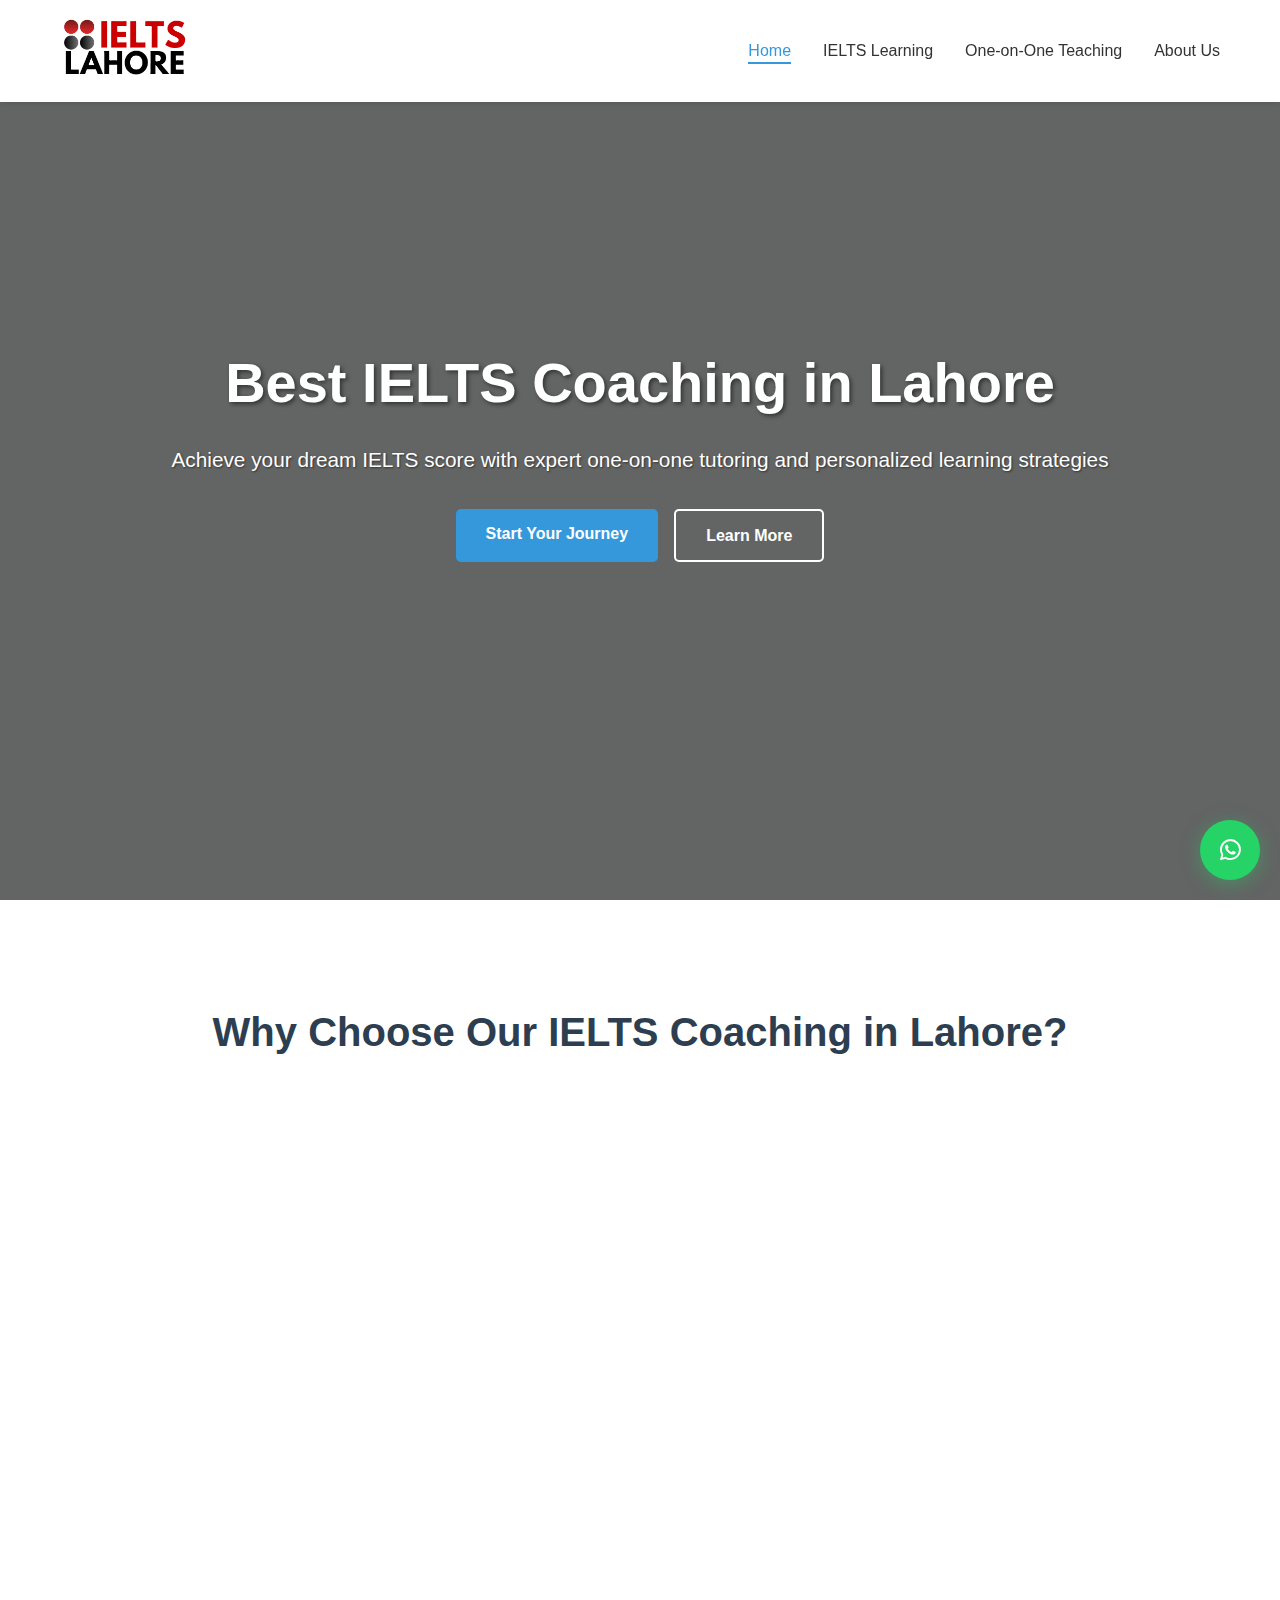
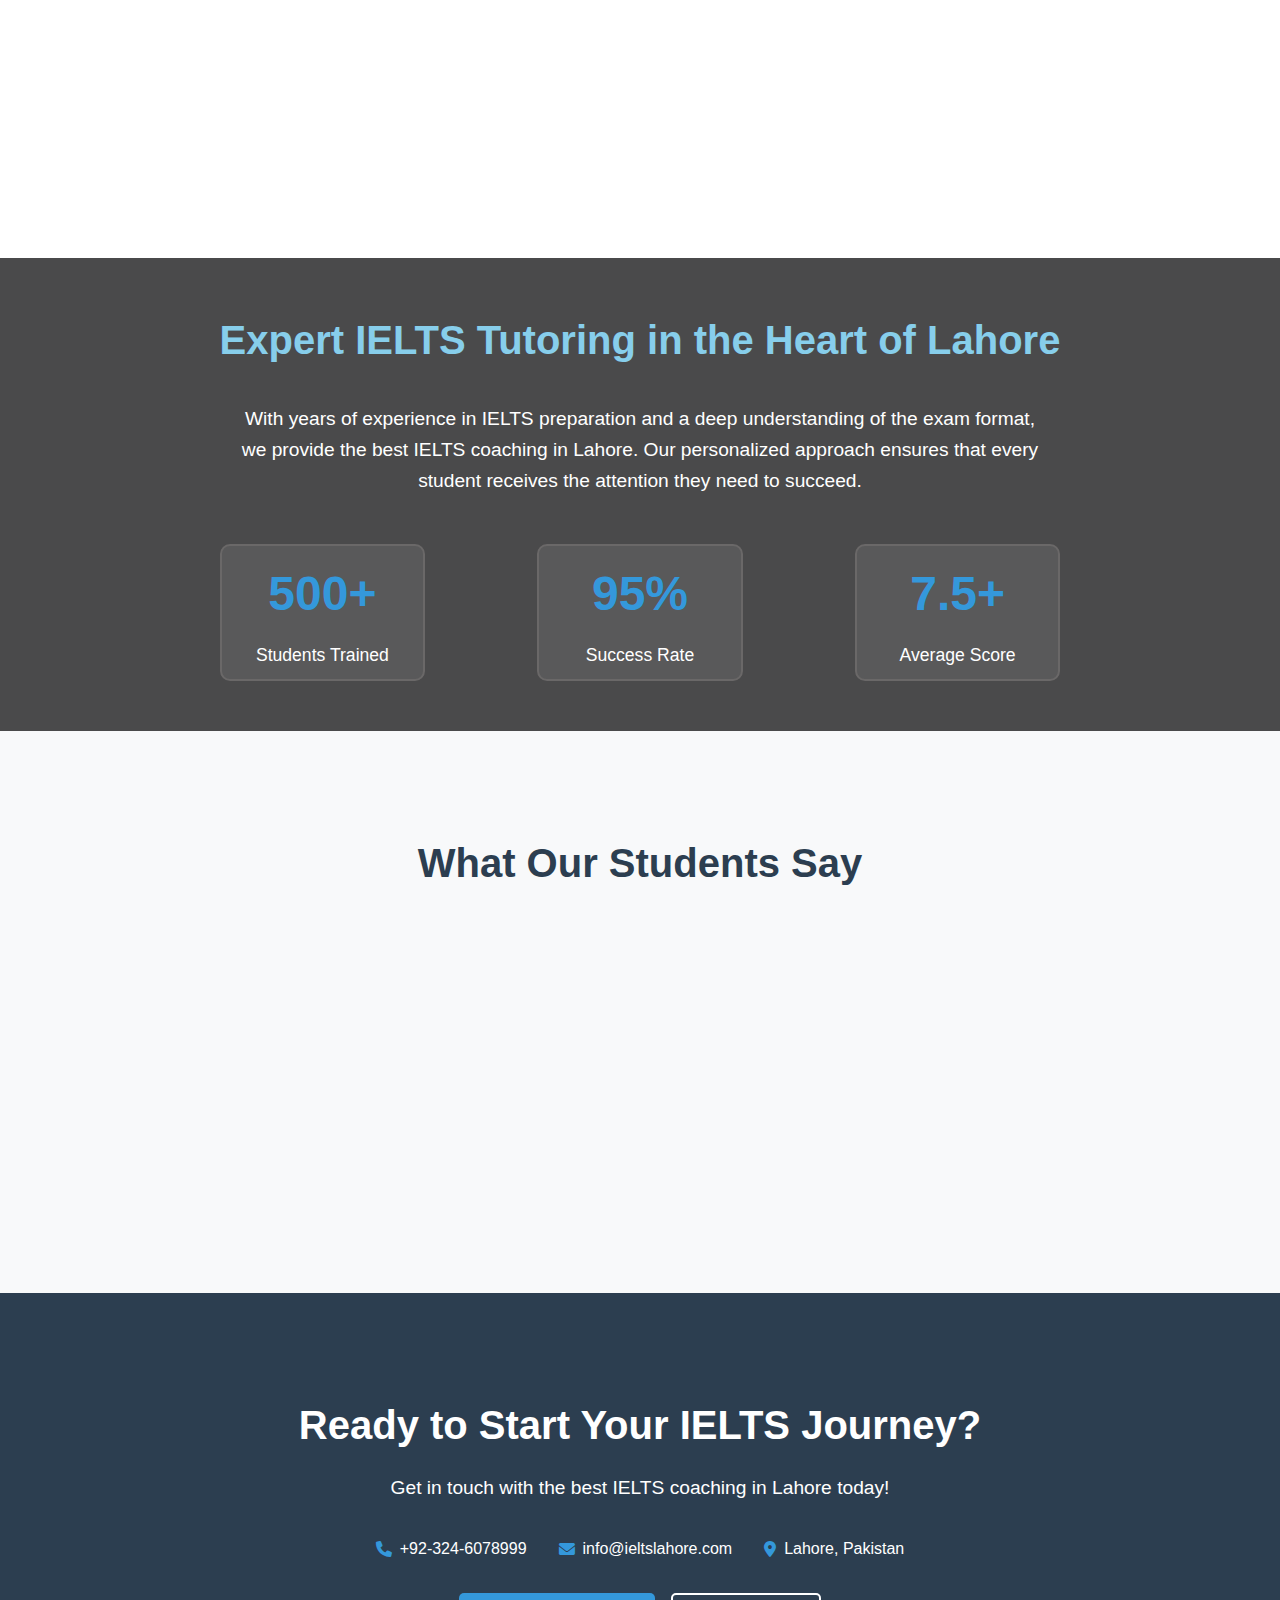
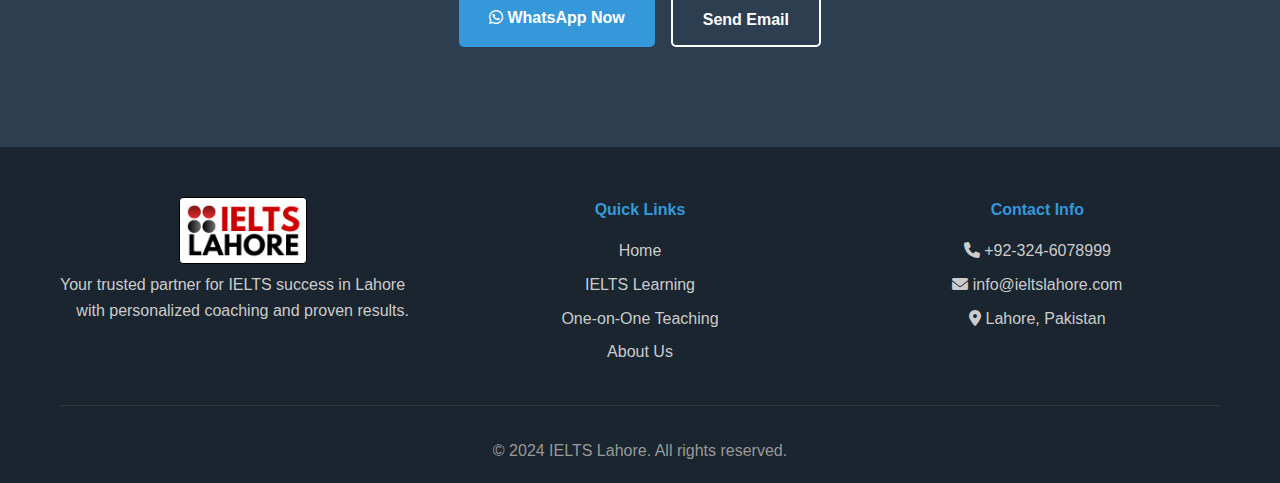
<file: index.html>
<!DOCTYPE html>
<html lang="en">
<head>
    <meta charset="UTF-8">
    <meta name="viewport" content="width=device-width, initial-scale=1.0">
    <meta name="description" content="Best IELTS coaching in Lahore with expert one-on-one tutoring. Professional IELTS preparation, grammar learning, and basic English courses in Lahore.">
    <meta name="keywords" content="Best IELTS in Lahore, IELTS coaching in Lahore, One-on-one IELTS coaching in Lahore, Online IELTS tutor, Basic English learning, grammar learning">
    <meta name="author" content="IELTS Lahore">
    <meta name="robots" content="index, follow">
    
    <!-- Open Graph Tags -->
    <meta property="og:title" content="Best IELTS Coaching in Lahore | Expert One-on-One Tutoring">
    <meta property="og:description" content="Professional IELTS preparation with personalized coaching in Lahore. Expert tutoring for all modules with proven results.">
    <meta property="og:type" content="website">
    <meta property="og:url" content="https://ieltslahore.com">
    <!-- https://ielts-excellence-lahore.com -->
    <meta property="og:image" content="https://pixabay.com/get/g3dbf602594d409a67c045103ff2df4e56a6db6b9f6be134c0af6fef8026b474415beb9967335256ce447db3ab1478bbc07bfecfffc4032e228e78ff87b8bfd17_1280.jpg">
    
    <!-- Twitter Card Tags -->
    <meta name="twitter:card" content="summary_large_image">
    <meta name="twitter:title" content="Best IELTS Coaching in Lahore">
    <meta name="twitter:description" content="Professional IELTS preparation with personalized coaching in Lahore.">
    
    <title>Best IELTS Coaching in Lahore | Expert One-on-One Tutoring</title>
    
    <!-- Schema Markup -->
    <script type="application/ld+json">
    {
        "@context": "https://schema.org",
        "@type": "EducationalOrganization",
        "name": "IELTS Lahore",
        "description": "Best IELTS coaching in Lahore with expert one-on-one tutoring",
        "address": {
            "@type": "PostalAddress",
            "addressLocality": "Lahore",
            "addressCountry": "Pakistan"
        },
        "url": "https://ieltslahore.com",
        "telephone": "+92-324-6078999",
        "offers": {
            "@type": "Offer",
            "itemOffered": {
                "@type": "Course",
                "name": "IELTS Preparation Course",
                "description": "Comprehensive IELTS preparation with one-on-one coaching"
            }
        }
    }
    </script>
    
    <link rel="stylesheet" href="css/style.css">
    <link rel="stylesheet" href="https://cdnjs.cloudflare.com/ajax/libs/font-awesome/6.0.0/css/all.min.css">
    <link rel="canonical" href="https://ieltslahore.com">
</head>
<body>
    <!-- Header -->
    <header class="header">
        <nav class="navbar">
            <div class="nav-container">
                <div class="logo">
                     <figure class="logoimg">
                        <img src="Images\IELTS (2).png" alt="my img">
                    </figure>
                </div>
                <ul class="nav-menu">
                    <li><a href="index.html" class="nav-link active">Home</a></li>
                    <li><a href="ielts-learning.html" class="nav-link">IELTS Learning</a></li>
                    <li><a href="one-on-one-methodology.html" class="nav-link">One-on-One Teaching</a></li>
                    <li><a href="about-us.html" class="nav-link">About Us</a></li>
                </ul>
                <div class="hamburger">
                    <span class="bar"></span>
                    <span class="bar"></span>
                    <span class="bar"></span>
                </div>
            </div>
        </nav>
    </header>

    <!-- Hero Section -->
    <section class="hero" style="background-image: url('https://pixabay.com/get/g3dbf602594d409a67c045103ff2df4e56a6db6b9f6be134c0af6fef8026b474415beb9967335256ce447db3ab1478bbc07bfecfffc4032e228e78ff87b8bfd17_1280.jpg');">
        <div class="hero-overlay">
            <div class="hero-content">
                <h1>Best IELTS Coaching in Lahore</h1>
                <p>Achieve your dream IELTS score with expert one-on-one tutoring and personalized learning strategies</p>
                <div class="hero-buttons">
                    <a href="#contact" class="btn btn-primary">Start Your Journey</a>
                    <a href="ielts-learning.html" class="btn btn-secondary">Learn More</a>
                </div>
            </div>
        </div>
    </section>

    <!-- Services Section -->
    <section class="services" id="services">
        <div class="container">
            <h2>Why Choose Our IELTS Coaching in Lahore?</h2>
            <div class="services-grid">
                <div class="service-card">
                    <div class="service-icon">
                        <i class="fas fa-user-graduate"></i>
                    </div>
                    <h3>One-on-One IELTS Coaching</h3>
                    <p>Personalized attention with customized study plans tailored to your specific needs and learning style.</p>
                </div>
                <div class="service-card">
                    <div class="service-icon">
                        <i class="fas fa-laptop"></i>
                    </div>
                    <h3>Online IELTS Tutor</h3>
                    <p>Flexible online sessions that fit your schedule, with interactive learning materials and real-time feedback.</p>
                </div>
                <div class="service-card">
                    <div class="service-icon">
                        <i class="fas fa-book-open"></i>
                    </div>
                    <h3>Basic English Learning</h3>
                    <p>Comprehensive foundation building from basic English to advanced grammar and vocabulary development.</p>
                </div>
                <div class="service-card">
                    <div class="service-icon">
                        <i class="fas fa-chart-line"></i>
                    </div>
                    <h3>Proven Results</h3>
                    <p>Track record of helping students achieve their target IELTS scores with our effective teaching methodology.</p>
                </div>
            </div>
        </div>
    </section>

    <!-- About Section -->
    <section class="about" style="background-image: url('https://pixabay.com/get/g84ea84a8eb69d6112fb21e22aa13c5f9e579b1b868fa46e2b155add2ba08a04e954ef3b34b54ad0ff2023657d43b7c1a5b08e6ba2308fc3217d1686e8330295a_1280.jpg');">
        <div class="about-overlay">
            <div class="container">
                <div class="about-content">
                    <h2>Expert IELTS Tutoring in the Heart of Lahore</h2>
                    <p>With years of experience in IELTS preparation and a deep understanding of the exam format, we provide the best IELTS coaching in Lahore. Our personalized approach ensures that every student receives the attention they need to succeed.</p>
                    <div class="stats">
                        <div class="stat">
                            <h3>500+</h3>
                            <p>Students Trained</p>
                        </div>
                        <div class="stat">
                            <h3>95%</h3>
                            <p>Success Rate</p>
                        </div>
                        <div class="stat">
                            <h3>7.5+</h3>
                            <p>Average Score</p>
                        </div>
                    </div>
                </div>
            </div>
        </div>
    </section>

    <!-- Testimonials Section -->
    <section class="testimonials">
        <div class="container">
            <h2>What Our Students Say</h2>
            <div class="testimonials-grid">
                <div class="testimonial">
                    <div class="testimonial-content">
                        <p>"The best IELTS coaching in Lahore! The one-on-one sessions helped me achieve my target score of 8.0. Highly recommended!"</p>
                        <div class="testimonial-author">
                            <h4>Sarah Ahmed</h4>
                            <span>IELTS Score: 8.0</span>
                        </div>
                    </div>
                </div>
                <div class="testimonial">
                    <div class="testimonial-content">
                        <p>"Excellent grammar learning and basic English foundation. The online IELTS tutor was patient and very helpful."</p>
                        <div class="testimonial-author">
                            <h4>Muhammad Ali</h4>
                            <span>IELTS Score: 7.5</span>
                        </div>
                    </div>
                </div>
                <div class="testimonial">
                    <div class="testimonial-content">
                        <p>"Professional and dedicated teaching. The personalized approach made all the difference in my preparation."</p>
                        <div class="testimonial-author">
                            <h4>Fatima Khan</h4>
                            <span>IELTS Score: 8.5</span>
                        </div>
                    </div>
                </div>
            </div>
        </div>
    </section>

    <!-- Contact Section -->
    <section class="contact" id="contact">
        <div class="container">
            <h2>Ready to Start Your IELTS Journey?</h2>
            <p>Get in touch with the best IELTS coaching in Lahore today!</p>
            <div class="contact-info">
                <div class="contact-item">
                    <i class="fas fa-phone"></i>
                    <span>+92-324-6078999</span>
                </div>
                <div class="contact-item">
                    <i class="fas fa-envelope"></i>
                    <span>info@ieltslahore.com</span>
                </div>
                <div class="contact-item">
                    <i class="fas fa-map-marker-alt"></i>
                    <span>Lahore, Pakistan</span>
                </div>
            </div>
            <div class="contact-buttons">
                <a href="#" class="btn btn-primary" onclick="openWhatsApp()">
                    <i class="fab fa-whatsapp"></i> WhatsApp Now
                </a>
                <a href="mailto:info@ieltslahore.com" class="btn btn-secondary">Send Email</a>
            </div>
        </div>
    </section>

    <!-- Footer -->
    <footer class="footer">
        <div class="container">
            <div class="footer-content">
                <div class="footer-section">
                     <figure class="logoimg">
                        <img src="Images\IELTS (2).png" alt="my img">
                    </figure>
                    <p>Your trusted partner for IELTS success in Lahore with personalized coaching and proven results.</p>
                </div>
                <div class="footer-section">
                    <h4>Quick Links</h4>
                    <ul>
                        <li><a href="index.html">Home</a></li>
                        <li><a href="ielts-learning.html">IELTS Learning</a></li>
                        <li><a href="one-on-one-methodology.html">One-on-One Teaching</a></li>
                        <li><a href="about-us.html">About Us</a></li>
                    </ul>
                </div>
                <div class="footer-section">
                    <h4>Contact Info</h4>
                    <p><i class="fas fa-phone"></i> +92-324-6078999</p>
                    <p><i class="fas fa-envelope"></i> info@ieltslahore.com</p>
                    <p><i class="fas fa-map-marker-alt"></i> Lahore, Pakistan</p>
                </div>
            </div>
            <div class="footer-bottom">
                <p>&copy; 2024 IELTS Lahore. All rights reserved.</p>
            </div>
        </div>
    </footer>

    <!-- WhatsApp Button -->
    <div class="whatsapp-float" onclick="openWhatsApp()">
        <i class="fab fa-whatsapp"></i>
    </div>

    <script src="js/main.js"></script>
</body>
</html>
</file>
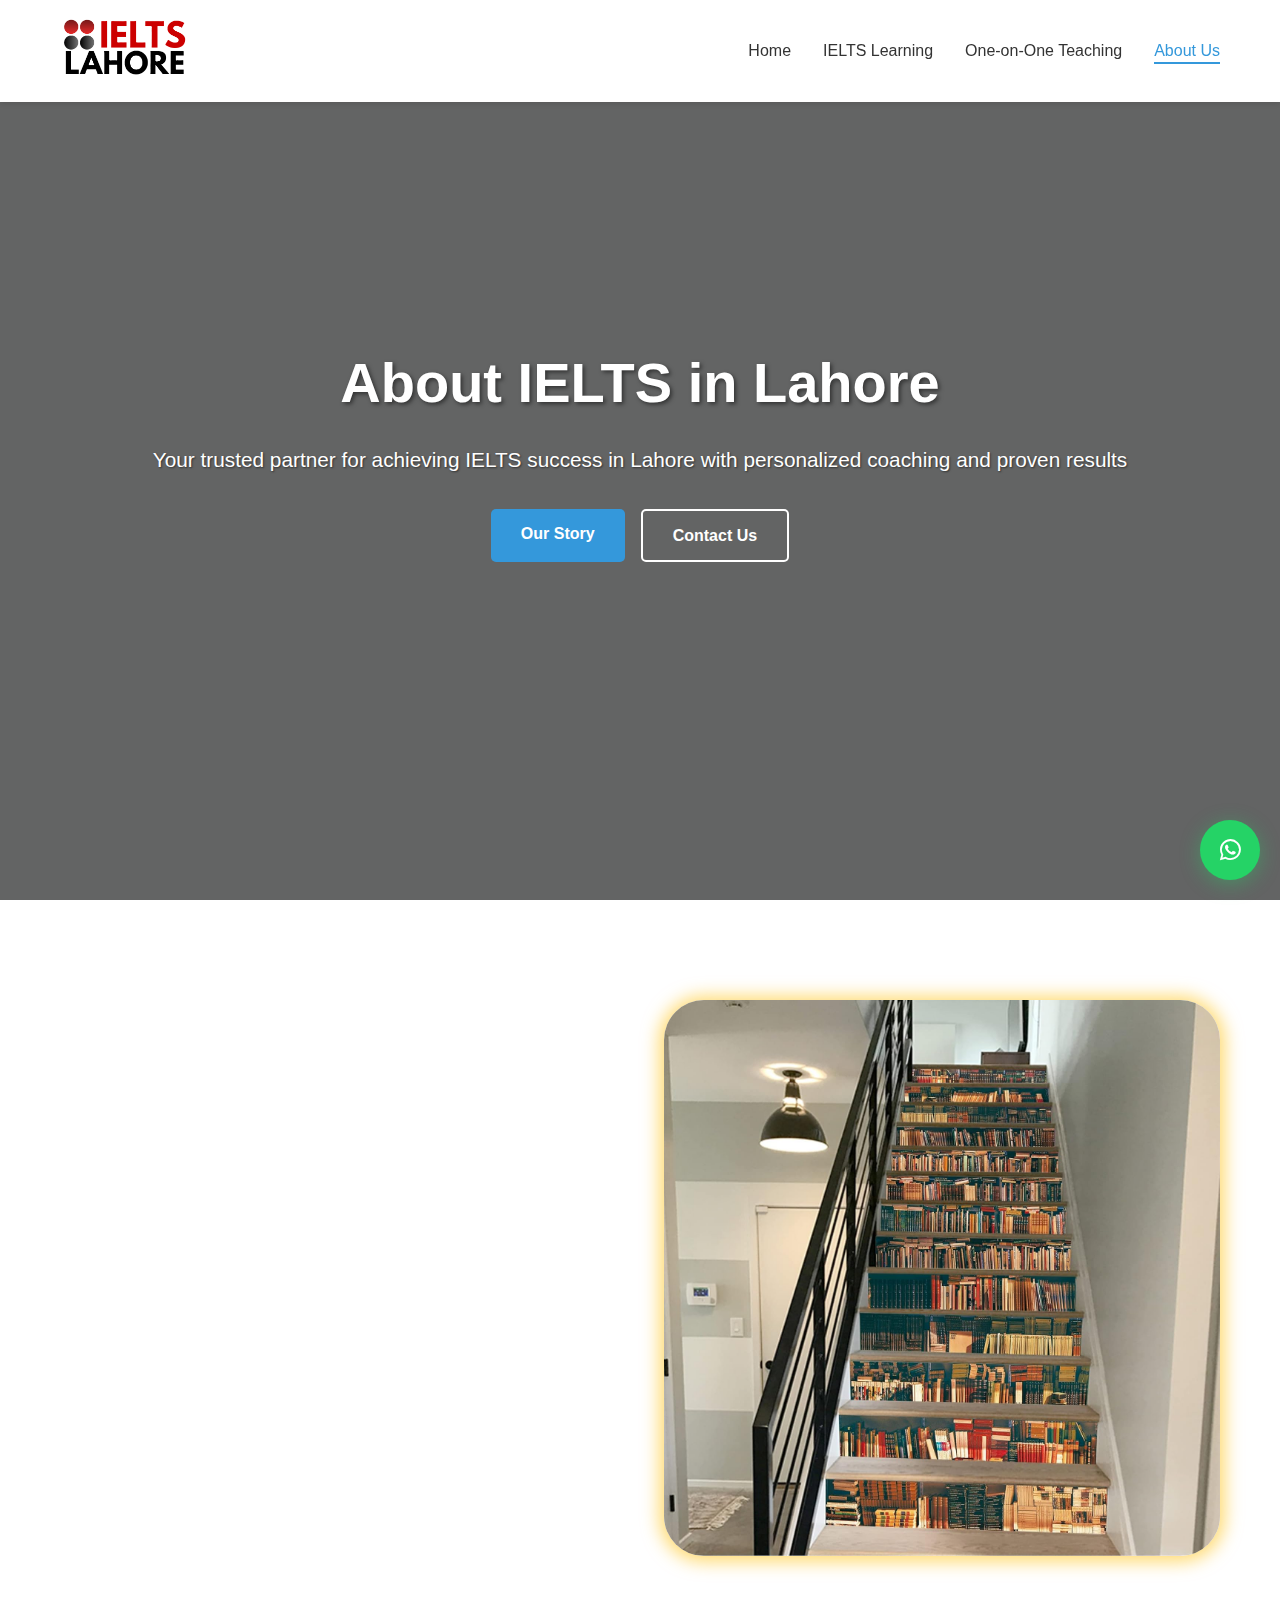
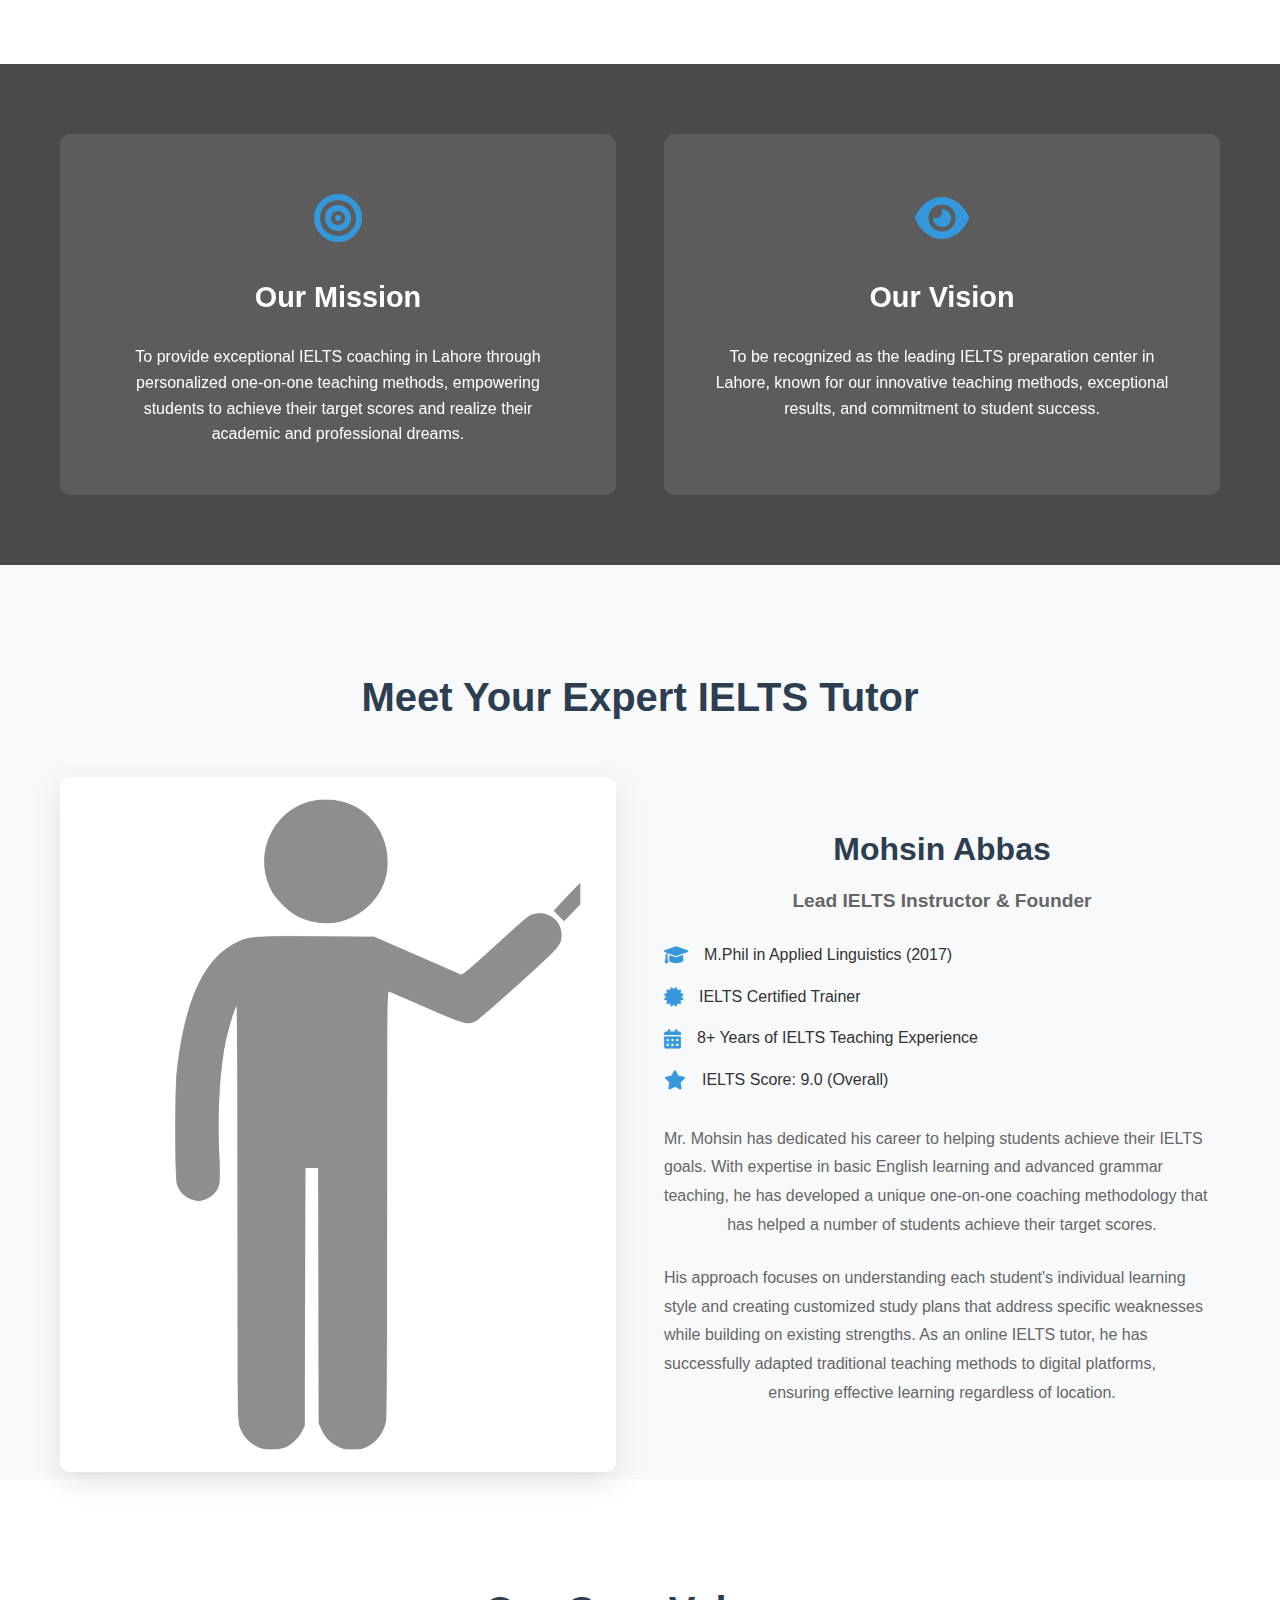
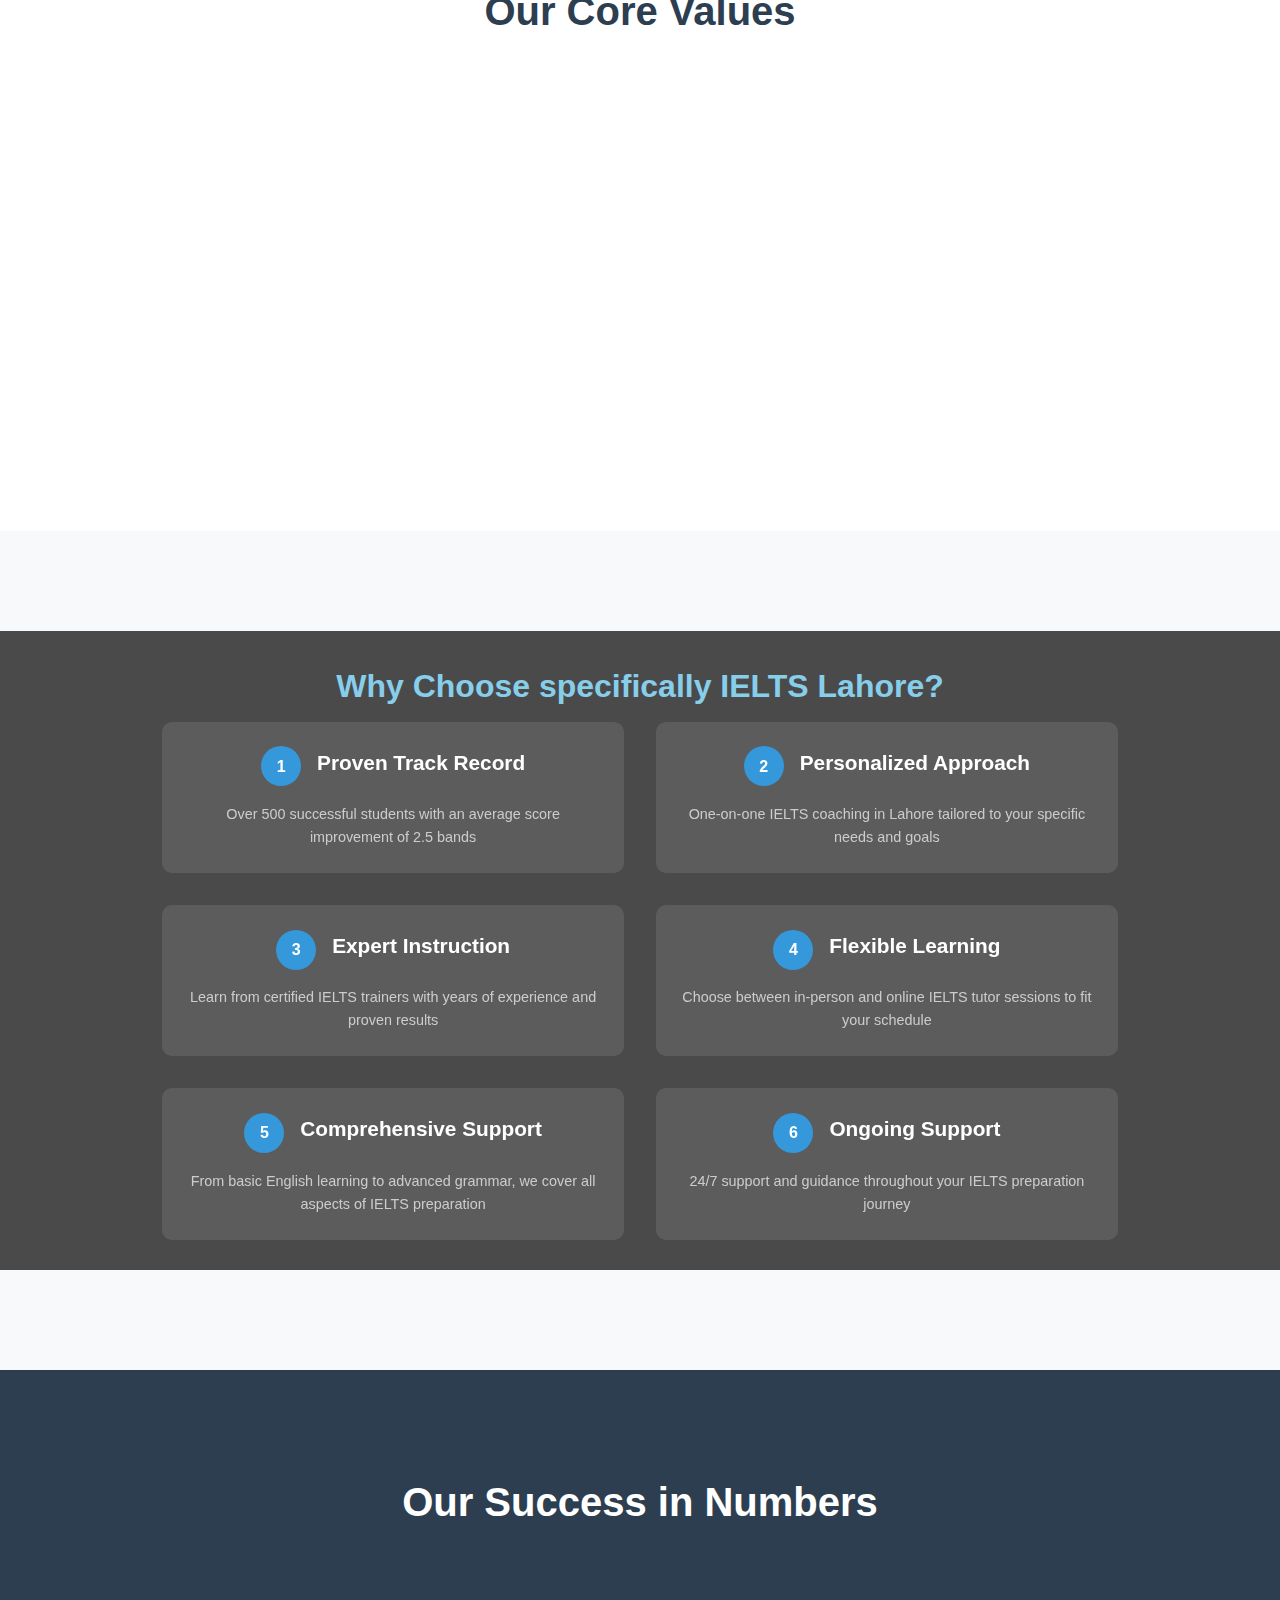
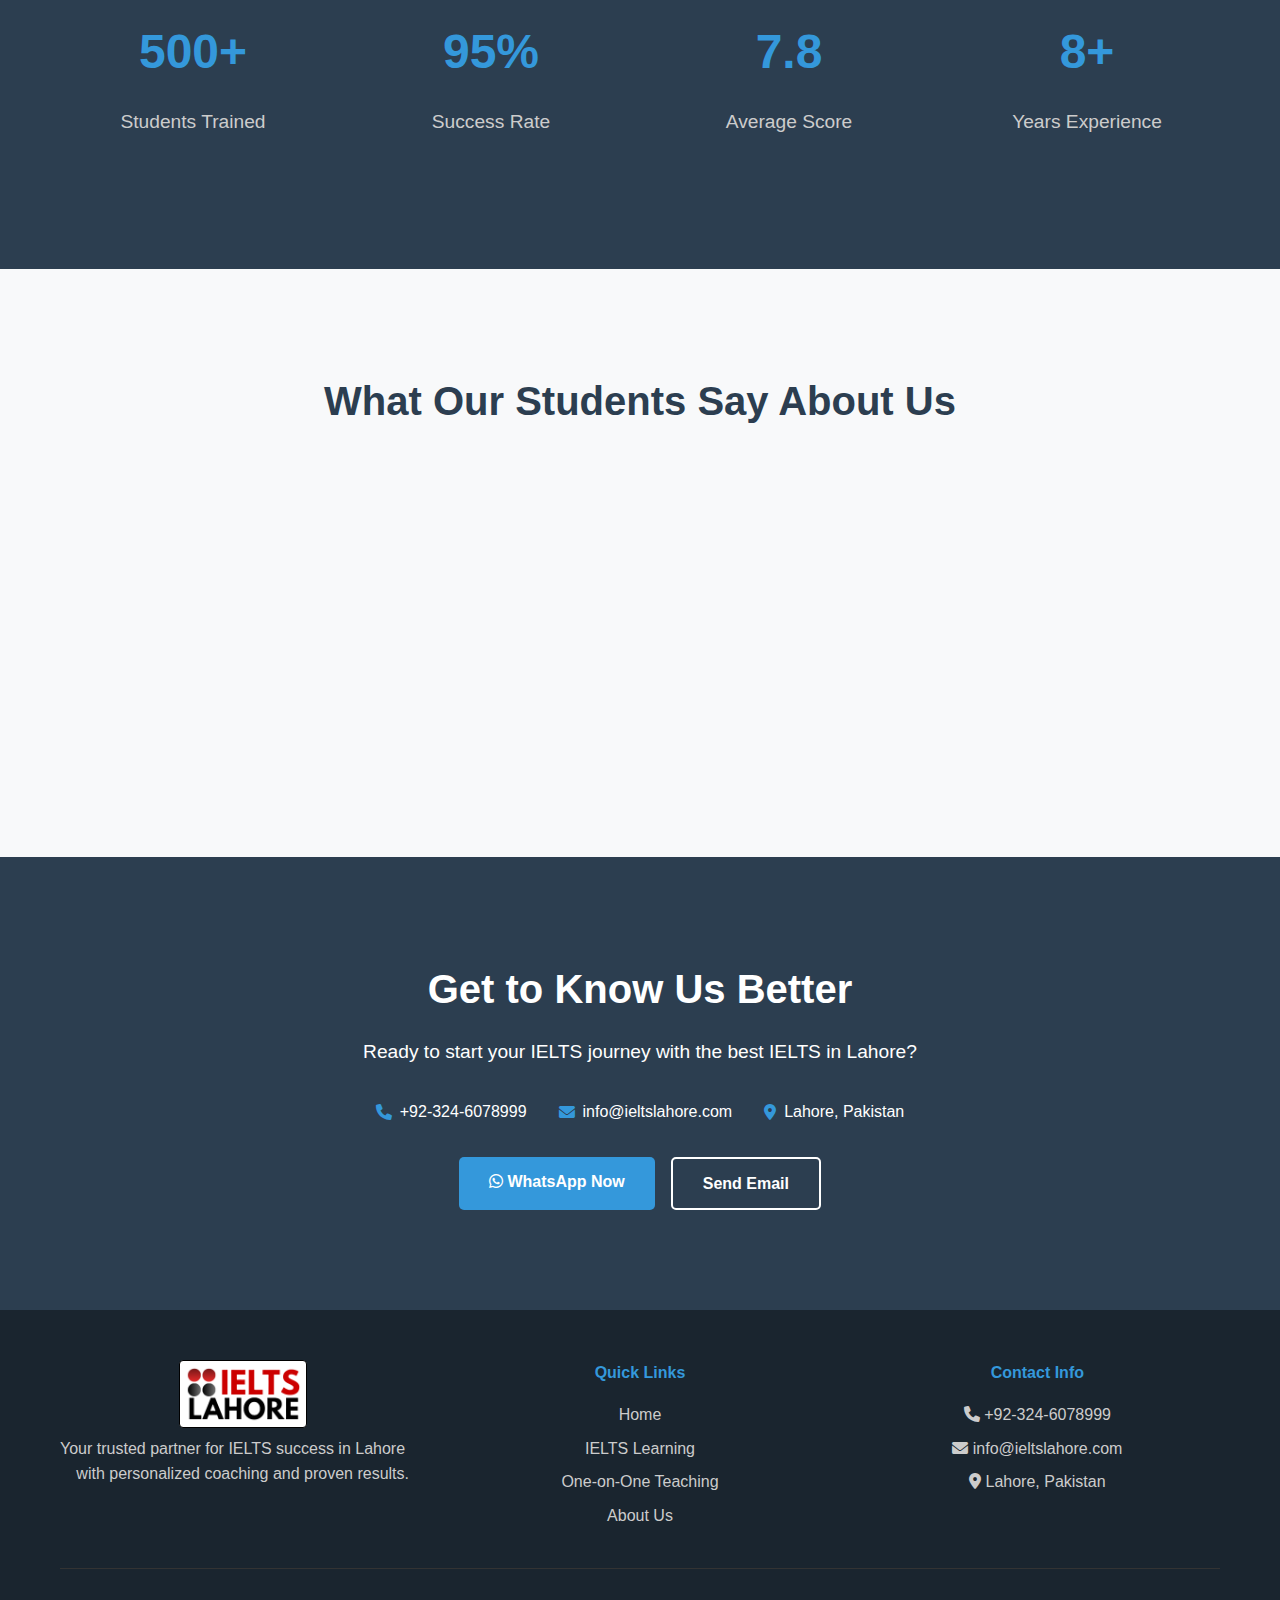
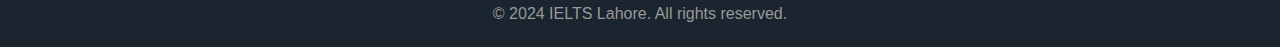
<file: about-us.html>
<!DOCTYPE html>
<html lang="en">
<head>
    <meta charset="UTF-8">
    <meta name="viewport" content="width=device-width, initial-scale=1.0">
    <meta name="description" content="Learn about IELTS Lahore - your trusted partner for IELTS coaching in Lahore. Meet our expert tutors and discover our mission to help you succeed.">
    <meta name="keywords" content="About IELTS Lahore, IELTS coaching in Lahore, IELTS tutor Lahore, English learning center, IELTS preparation center">
    <meta name="author" content="IELTS Lahore">
    <meta name="robots" content="index, follow">
    
    <!-- Open Graph Tags -->
    <meta property="og:title" content="About Us | IELTS Lahore - Best IELTS Coaching">
    <meta property="og:description" content="Discover the story behind IELTS Lahore and meet our expert team of IELTS tutors.">
    <meta property="og:type" content="website">
    <meta property="og:url" content="https://ieltslahore.com/about-us">
    <meta property="og:image" content="https://pixabay.com/get/g6e1115434a35d2a63d0193292a56055e5c82f3117196fae0ecdfb8a22de20318546d50bb0d7843b1f9a2e0748d09ea0cc77b2b83e524a14579754e5c394e7bfa_1280.jpg">
    
    <title>About Us | IELTS in Lahore - Best IELTS Coaching</title>
    
    <link rel="stylesheet" href="css/style.css">
    <link rel="stylesheet" href="https://cdnjs.cloudflare.com/ajax/libs/font-awesome/6.0.0/css/all.min.css">
    <link rel="canonical" href="https://ieltslahore.com/about-us">
</head>
<body>
    <!-- Header -->
    <header class="header">
        <nav class="navbar">
            <div class="nav-container">
                <div class="logo">
                    <figure class="logoimg">
                        <img src="Images\IELTS (2).png" alt="my img">
                    </figure>
                </div>
                <ul class="nav-menu">
                    <li><a href="index.html" class="nav-link">Home</a></li>
                    <li><a href="ielts-learning.html" class="nav-link">IELTS Learning</a></li>
                    <li><a href="one-on-one-methodology.html" class="nav-link">One-on-One Teaching</a></li>
                    <li><a href="about-us.html" class="nav-link active">About Us</a></li>
                </ul>
                <div class="hamburger">
                    <span class="bar"></span>
                    <span class="bar"></span>
                    <span class="bar"></span>
                </div>
            </div>
        </nav>
    </header>

    <!-- Hero Section -->
    <section class="hero" style="background-image: url('https://pixabay.com/get/g6e1115434a35d2a63d0193292a56055e5c82f3117196fae0ecdfb8a22de20318546d50bb0d7843b1f9a2e0748d09ea0cc77b2b83e394e7bfa_1280.jpg');">
        <div class="hero-overlay">
            <div class="hero-content">
                <h1>About IELTS in Lahore</h1>
                <p>Your trusted partner for achieving IELTS success in Lahore with personalized coaching and proven results</p>
                <div class="hero-buttons">
                    <a href="#story" class="btn btn-primary">Our Story</a>
                    <a href="#contact" class="btn btn-secondary">Contact Us</a>
                </div>
            </div>
        </div>
    </section>

    <!-- Our Story Section -->
    <section class="our-story" id="story">
        <div class="container">
            <div class="story-content">
                <div class="story-text">
                    <h2>Our Story</h2>
                    <p>IELTS Lahore was founded with a simple yet powerful mission: to provide the best IELTS coaching in Lahore through personalized, one-on-one teaching methods. What started as a small tutoring service has grown into Lahore's most trusted IELTS preparation center.</p>
                    
                    <p>Our founder, recognizing the challenges students face with traditional group classes, pioneered the one-on-one IELTS coaching approach in Lahore. This personalized methodology has helped hundreds of students achieve their dream scores and secure admissions to top universities worldwide.</p>
                    
                    <p>Today, we continue to innovate our teaching methods, incorporating technology and modern pedagogical approaches for IELTS in Lahore and also for IELTS online to ensure our students receive the most effective IELTS preparation available.</p>
                </div>
                <div class="story-image">
                    <img src="Images/bookstairs.jpg" alt="IELTS Lahore Story">
                </div>
            </div>
        </div>
    </section>

    <!-- Mission & Vision -->
    <section class="mission-vision">
        <div class="mission-overlay">
            <div class="container">
                <div class="mission-vision-grid">
                    <div class="mission-card">
                        <div class="mission-icon">
                            <i class="fas fa-bullseye"></i>
                        </div>
                        <h3>Our Mission</h3>
                        <p>To provide exceptional IELTS coaching in Lahore through personalized one-on-one teaching methods, empowering students to achieve their target scores and realize their academic and professional dreams.</p>
                    </div>
                    
                    <div class="vision-card">
                        <div class="vision-icon">
                            <i class="fas fa-eye"></i>
                        </div>
                        <h3>Our Vision</h3>
                        <p>To be recognized as the leading IELTS preparation center in Lahore, known for our innovative teaching methods, exceptional results, and commitment to student success.</p>
                    </div>
                </div>
            </div>
        </div>
    </section>

    <!-- Meet Our Tutor -->
    <section class="tutor-profile">
        <div class="container">
            <h2>Meet Your Expert IELTS Tutor</h2>
            <div class="tutor-content">
                <div class="tutor-image">
                    <img src="Images\Teachergraphicgrey.png" alt="Expert IELTS Tutor in Lahore">
                </div>
                <div class="tutor-info">
                    <h3>Mohsin Abbas</h3>
                    <p class="tutor-title">Lead IELTS Instructor & Founder</p>
                    
                    <div class="tutor-details">
                        <div class="detail-item">
                            <i class="fas fa-graduation-cap"></i>
                            <span>M.Phil in Applied Linguistics (2017)</span>
                        </div>
                        <div class="detail-item">
                            <i class="fas fa-certificate"></i>
                            <span>IELTS Certified Trainer</span>
                        </div>
                        <div class="detail-item">
                            <i class="fas fa-calendar-alt"></i>
                            <span>8+ Years of IELTS Teaching Experience</span>
                        </div>
                        <div class="detail-item">
                            <i class="fas fa-star"></i>
                            <span>IELTS Score: 9.0 (Overall)</span>
                        </div>
                    </div>
                    
                    <p>Mr. Mohsin has dedicated his career to helping students achieve their IELTS goals. With expertise in basic English learning and advanced grammar teaching, he has developed a unique one-on-one coaching methodology that has helped a number of students achieve their target scores.</p>
                    
                    <p>His approach focuses on understanding each student's individual learning style and creating customized study plans that address specific weaknesses while building on existing strengths. As an online IELTS tutor, he has successfully adapted traditional teaching methods to digital platforms, ensuring effective learning regardless of location.</p>
                </div>
            </div>
        </div>
    </section>

    <!-- Our Values -->
    <section class="values">
        <div class="container">
            <h2>Our Core Values</h2>
            <div class="values-grid">
                <div class="value-card">
                    <div class="value-icon">
                        <i class="fas fa-heart"></i>
                    </div>
                    <h3>Student-Centered</h3>
                    <p>Every decision we make is guided by what's best for our students' success and learning experience.</p>
                </div>
                
                <div class="value-card">
                    <div class="value-icon">
                        <i class="fas fa-medal"></i>
                    </div>
                    <h3>Excellence</h3>
                    <p>We strive for excellence in everything we do, from our teaching methods to our student support services.</p>
                </div>
                
                <div class="value-card">
                    <div class="value-icon">
                        <i class="fas fa-handshake"></i>
                    </div>
                    <h3>Integrity</h3>
                    <p>We believe in honest, transparent communication and delivering on our promises to every student.</p>
                </div>
                
                <div class="value-card">
                    <div class="value-icon">
                        <i class="fas fa-lightbulb"></i>
                    </div>
                    <h3>Innovation</h3>
                    <p>We continuously evolve our teaching methods to incorporate the latest educational technologies and techniques.</p>
                </div>
            </div>
        </div>
    </section>

    <!-- Why Choose Us -->
    <section class="why-choose-us" style="background-image: url('https://pixabay.com/get/g6615cf69478414f58106bba36c9fdad67af089646e5f5f572f8ae01d96598f194320adcd36ebbe722fe32c1cf72c70bc52a18d5ced1ce68fe14ec2ad6403cea9_1280.jpg');">
        <div class="choose-overlay">
            <div class="container">
                <h2>Why Choose specifically IELTS Lahore?</h2>
                <div class="choose-grid">
                    <div class="choose-item">
                        <div class="choose-number">1</div>
                        <h3>Proven Track Record</h3>
                        <p>Over 500 successful students with an average score improvement of 2.5 bands</p>
                    </div>
                    
                    <div class="choose-item">
                        <div class="choose-number">2</div>
                        <h3>Personalized Approach</h3>
                        <p>One-on-one IELTS coaching in Lahore tailored to your specific needs and goals</p>
                    </div>
                    
                    <div class="choose-item">
                        <div class="choose-number">3</div>
                        <h3>Expert Instruction</h3>
                        <p>Learn from certified IELTS trainers with years of experience and proven results</p>
                    </div>
                    
                    <div class="choose-item">
                        <div class="choose-number">4</div>
                        <h3>Flexible Learning</h3>
                        <p>Choose between in-person and online IELTS tutor sessions to fit your schedule</p>
                    </div>
                    
                    <div class="choose-item">
                        <div class="choose-number">5</div>
                        <h3>Comprehensive Support</h3>
                        <p>From basic English learning to advanced grammar, we cover all aspects of IELTS preparation</p>
                    </div>
                    
                    <div class="choose-item">
                        <div class="choose-number">6</div>
                        <h3>Ongoing Support</h3>
                        <p>24/7 support and guidance throughout your IELTS preparation journey</p>
                    </div>
                </div>
            </div>
        </div>
    </section>

    <!-- Student Success Stats -->
    <section class="success-stats">
        <div class="container">
            <h2>Our Success in Numbers</h2>
            <div class="stats-grid">
                <div class="stat-card">
                    <div class="stat-number">500+</div>
                    <div class="stat-label">Students Trained</div>
                </div>
                
                <div class="stat-card">
                    <div class="stat-number">95%</div>
                    <div class="stat-label">Success Rate</div>
                </div>
                
                <div class="stat-card">
                    <div class="stat-number">7.8</div>
                    <div class="stat-label">Average Score</div>
                </div>
                
                <div class="stat-card">
                    <div class="stat-number">8+</div>
                    <div class="stat-label">Years Experience</div>
                </div>
            </div>
        </div>
    </section>

    <!-- Testimonials -->
    <section class="testimonials">
        <div class="container">
            <h2>What Our Students Say About Us</h2>
            <div class="testimonials-grid">
                <div class="testimonial">
                    <div class="testimonial-content">
                        <p>"IELTS Lahore truly lives up to its name. The personalized attention and expert guidance helped me achieve my target score of 8.0. The one-on-one approach made all the difference!"</p>
                        <div class="testimonial-author">
                            <h4>Hassan Ali</h4>
                            <span>University of Toronto Admit</span>
                        </div>
                    </div>
                </div>
                
                <div class="testimonial">
                    <div class="testimonial-content">
                        <p>"The best IELTS coaching in Lahore! Sir's teaching method is exceptional. He helped me improve from 6.0 to 7.5 in just 3 months. Highly recommended for anyone serious about IELTS success."</p>
                        <div class="testimonial-author">
                            <h4>Aisha Khan</h4>
                            <span>University of Melbourne Admit</span>
                        </div>
                    </div>
                </div>
                
                <div class="testimonial">
                    <div class="testimonial-content">
                        <p>"The online IELTS tutor sessions were incredibly effective. Despite being remote, the quality of instruction was outstanding. I achieved my target score and got admission to my dream university."</p>
                        <div class="testimonial-author">
                            <h4>Omar Sheikh</h4>
                            <span>University of British Columbia Admit</span>
                        </div>
                    </div>
                </div>
            </div>
        </div>
    </section>

    <!-- Contact Section -->
    <section class="contact" id="contact">
        <div class="container">
            <h2>Get to Know Us Better</h2>
            <p>Ready to start your IELTS journey with the best IELTS in Lahore?</p>
            <div class="contact-info">
                <div class="contact-item">
                    <i class="fas fa-phone"></i>
                    <span>+92-324-6078999</span>
                </div>
                <div class="contact-item">
                    <i class="fas fa-envelope"></i>
                    <span>info@ieltslahore.com</span>
                </div>
                <div class="contact-item">
                    <i class="fas fa-map-marker-alt"></i>
                    <span>Lahore, Pakistan</span>
                </div>
            </div>
            <div class="contact-buttons">
                <a href="#" class="btn btn-primary" onclick="openWhatsApp()">
                    <i class="fab fa-whatsapp"></i> WhatsApp Now
                </a>
                <a href="mailto:info@ieltslahore.com" class="btn btn-secondary">Send Email</a>
            </div>
        </div>
    </section>

    <!-- Footer -->
    <footer class="footer">
        <div class="container">
            <div class="footer-content">
                <div class="footer-section">
                    <figure class="logoimg">
                        <img src="Images\IELTS (2).png" alt="my img">
                    </figure>
                    <p>Your trusted partner for IELTS success in Lahore with personalized coaching and proven results.</p>
                </div>
                <div class="footer-section">
                    <h4>Quick Links</h4>
                    <ul>
                        <li><a href="index.html">Home</a></li>
                        <li><a href="ielts-learning.html">IELTS Learning</a></li>
                        <li><a href="one-on-one-methodology.html">One-on-One Teaching</a></li>
                        <li><a href="about-us.html">About Us</a></li>
                    </ul>
                </div>
                <div class="footer-section">
                    <h4>Contact Info</h4>
                    <p><i class="fas fa-phone"></i> +92-324-6078999</p>
                    <p><i class="fas fa-envelope"></i> info@ieltslahore.com</p>
                    <p><i class="fas fa-map-marker-alt"></i> Lahore, Pakistan</p>
                </div>
            </div>
            <div class="footer-bottom">
                <p>&copy; 2024 IELTS Lahore. All rights reserved.</p>
            </div>
        </div>
    </footer>

    <!-- WhatsApp Button -->
    <div class="whatsapp-float" onclick="openWhatsApp()">
        <i class="fab fa-whatsapp"></i>
    </div>

    <script src="js/main.js"></script>
</body>
</html>
</file>
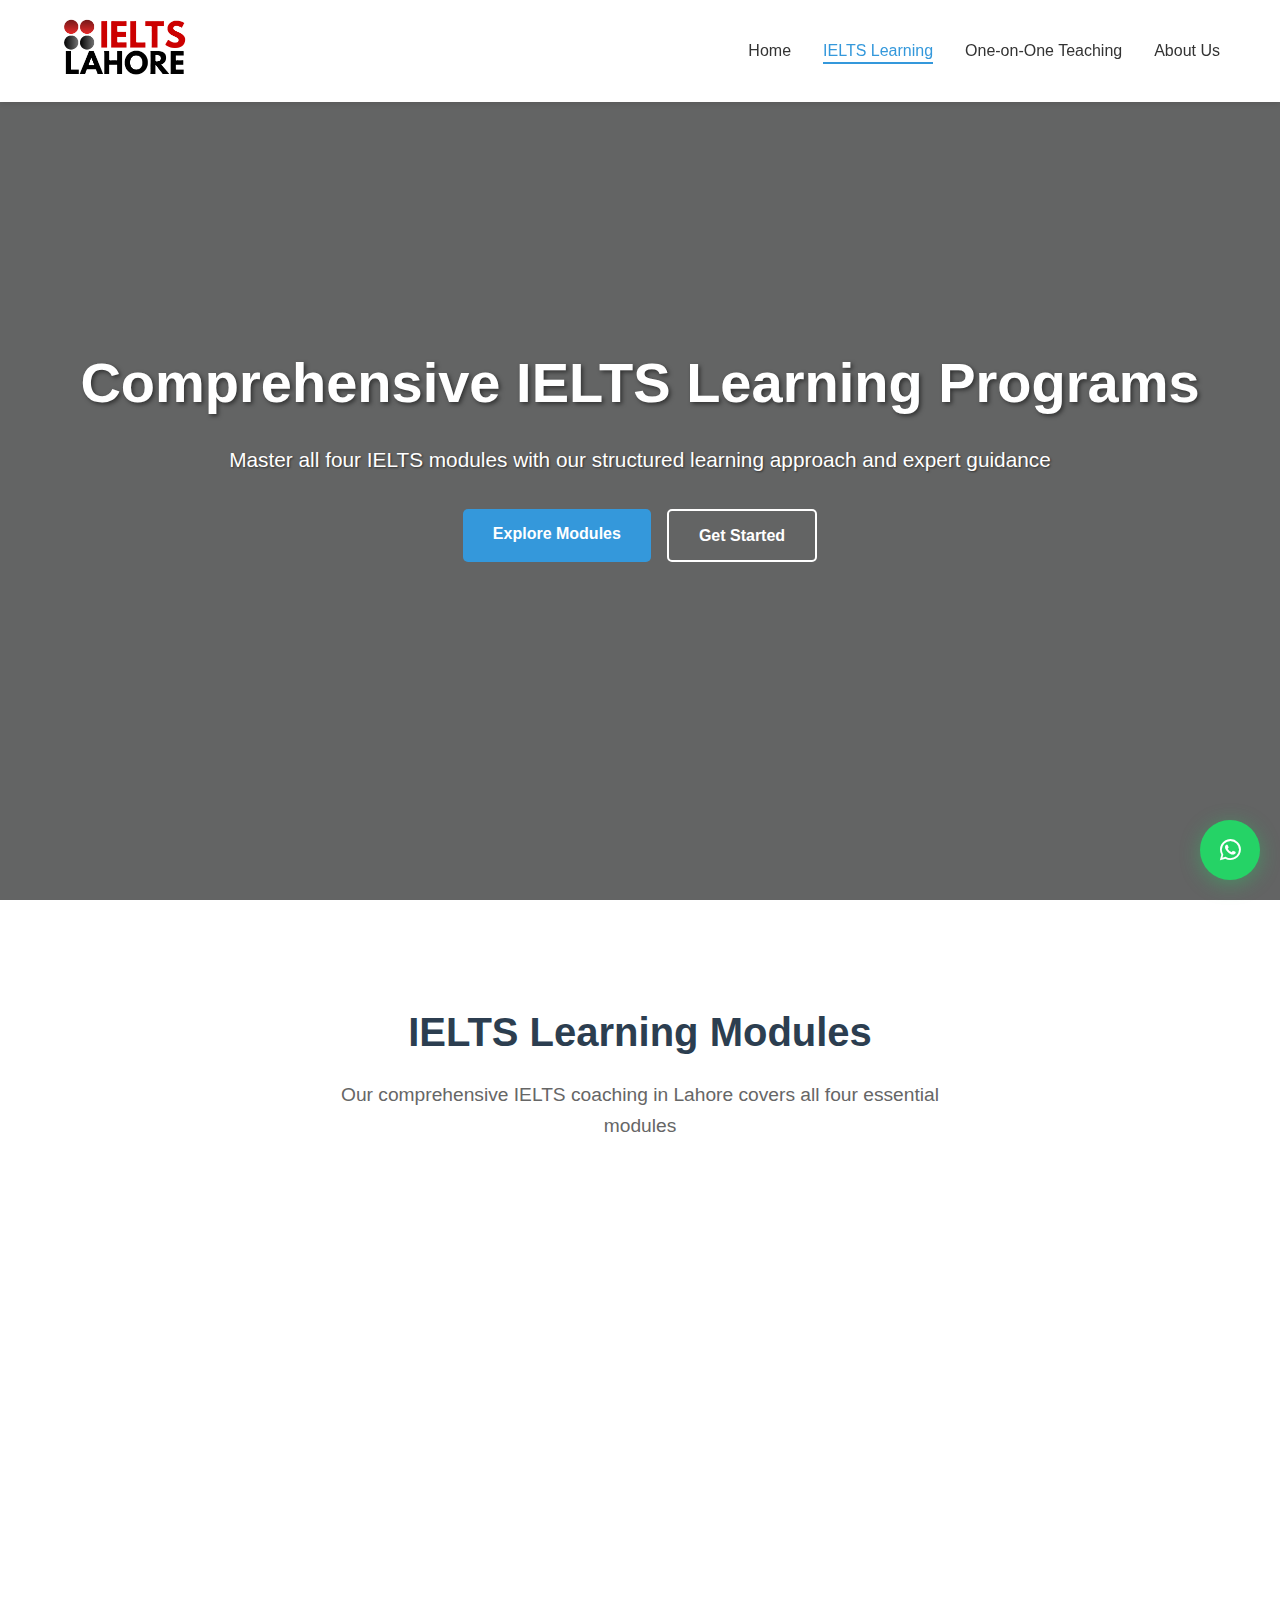
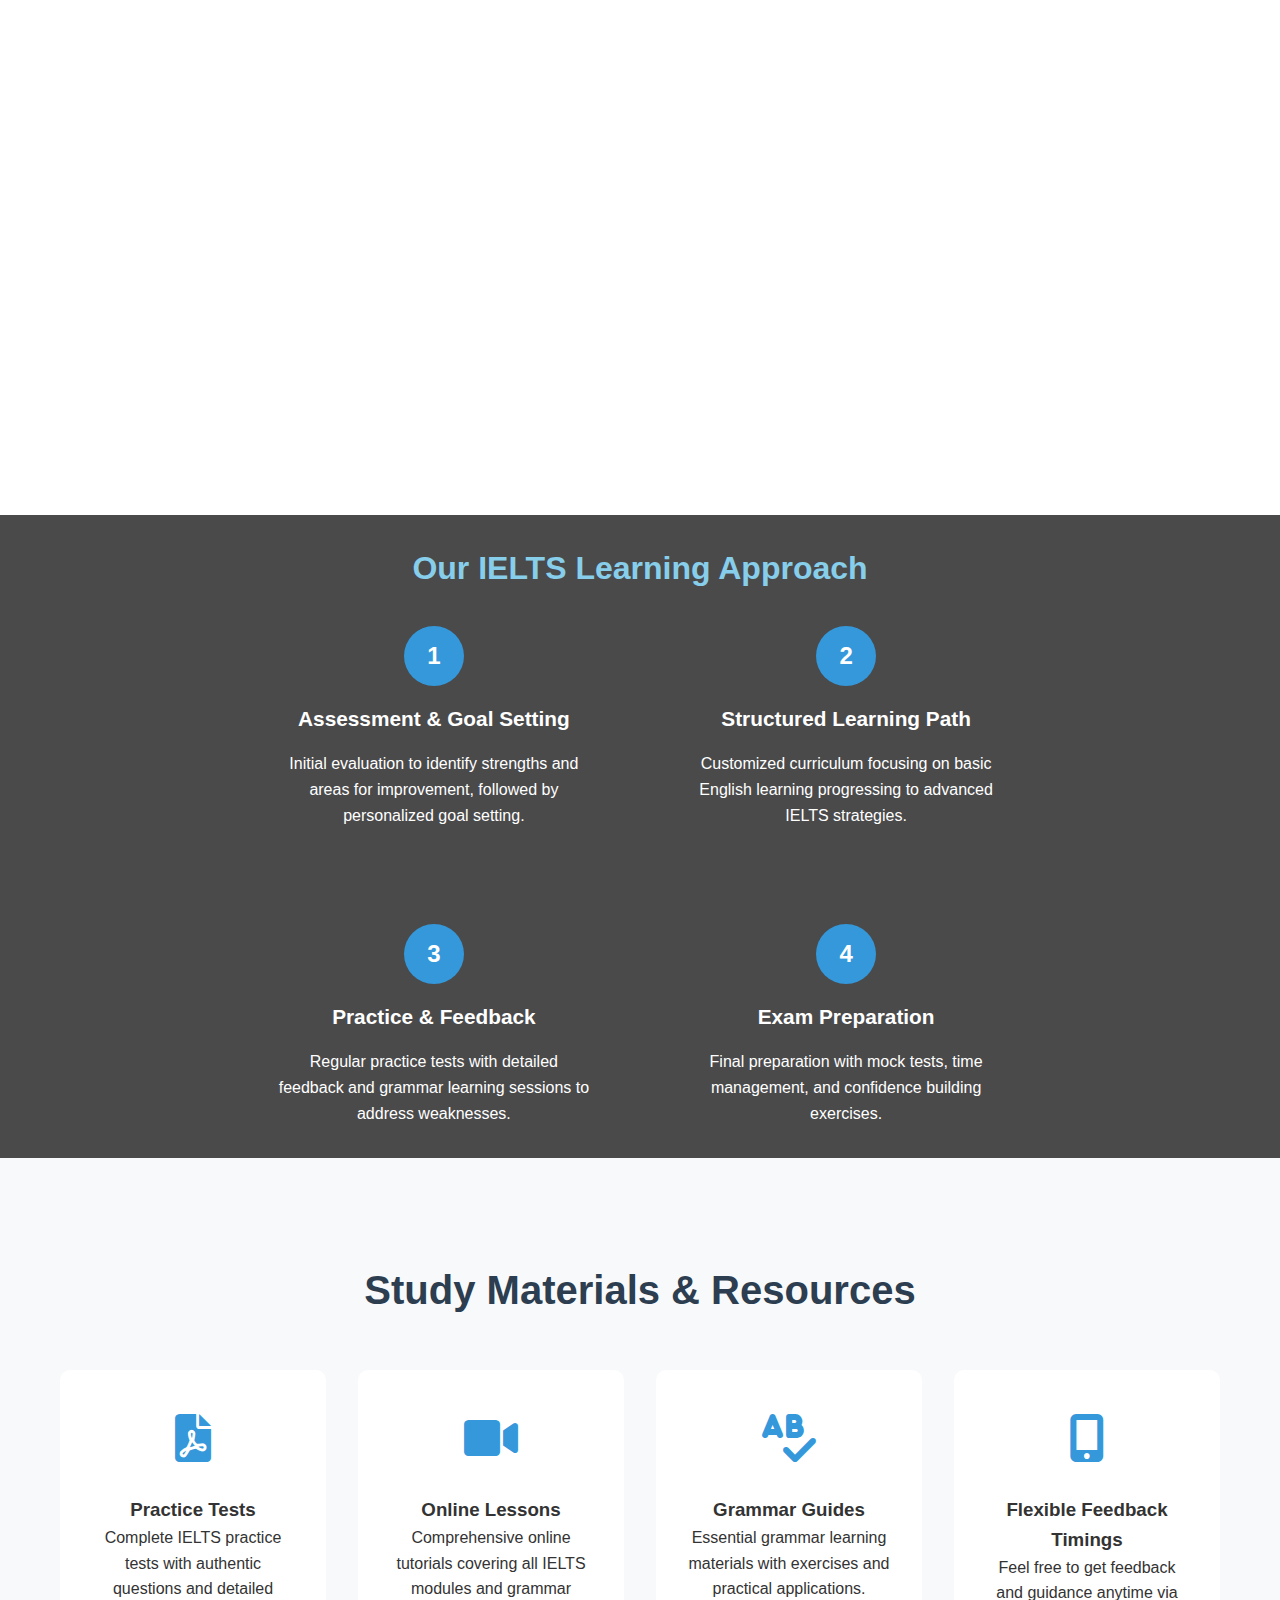
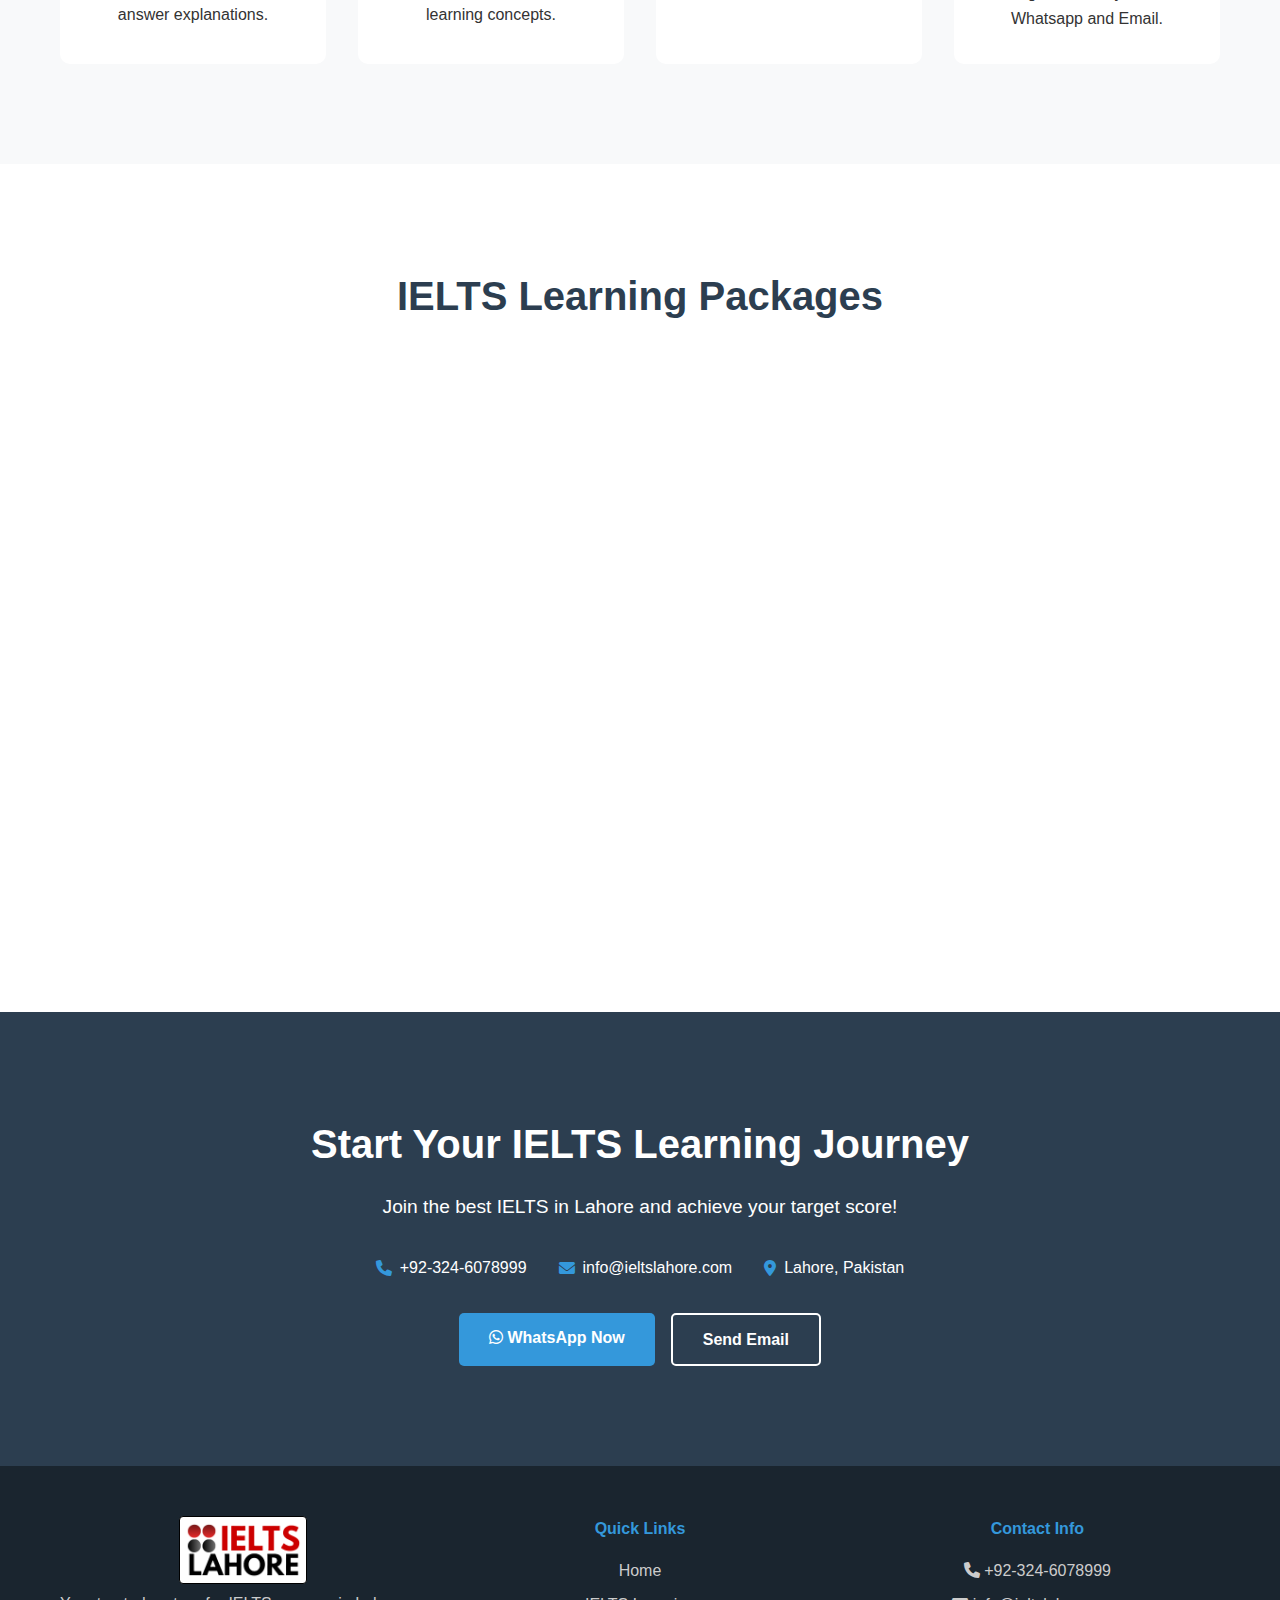
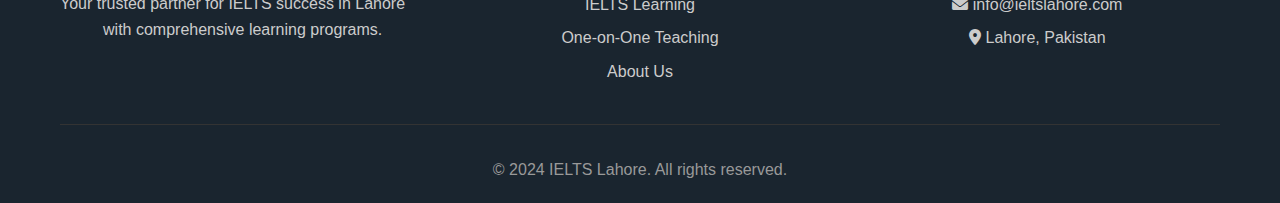
<file: ielts-learning.html>
<!DOCTYPE html>
<html lang="en">
<head>
    <meta charset="UTF-8">
    <meta name="viewport" content="width=device-width, initial-scale=1.0">
    <meta name="description" content="Comprehensive IELTS learning programs in Lahore. Master all four modules with expert coaching, practice tests, and grammar learning sessions.">
    <meta name="keywords" content="IELTS learning, IELTS coaching in Lahore, IELTS preparation, grammar learning, English language skills, IELTS modules">
    <meta name="author" content="IELTS Lahore">
    <meta name="robots" content="index, follow">
    
    <!-- Open Graph Tags -->
    <meta property="og:title" content="IELTS Learning Programs | Best IELTS Coaching in Lahore">
    <meta property="og:description" content="Master all IELTS modules with comprehensive learning programs and expert coaching in Lahore.">
    <meta property="og:type" content="website">
    <meta property="og:url" content="https://ieltslahore.com/ielts-learning">
    <!-- https://ielts-excellence-lahore.com -->
    <meta property="og:image" content="https://pixabay.com/get/g44eda29fb2a8378a8c7b4b932cbf094f71b2563f2d262618e2ab7b26b9656905f24e9dbd2bea65a26b8a11bd6395d181874a618747b9f9ad23cdc0a0630a68db_1280.jpg">
    
    <title>IELTS Learning Programs | Best IELTS Coaching in Lahore</title>
    
    <link rel="stylesheet" href="css/style.css">
    <link rel="stylesheet" href="https://cdnjs.cloudflare.com/ajax/libs/font-awesome/6.0.0/css/all.min.css">
    <link rel="canonical" href="https://ieltslahore.com/ielts-learning">
</head>
<body>
    <!-- Header -->
    <header class="header">
        <nav class="navbar">
            <div class="nav-container">
                <div class="logo">
                    <figure class="logoimg">
                        <img src="Images\IELTS (2).png" alt="my img">
                    </figure>
                </div>
                <ul class="nav-menu">
                    <li><a href="index.html" class="nav-link">Home</a></li>
                    <li><a href="ielts-learning.html" class="nav-link active">IELTS Learning</a></li>
                    <li><a href="one-on-one-methodology.html" class="nav-link">One-on-One Teaching</a></li>
                    <li><a href="about-us.html" class="nav-link">About Us</a></li>
                </ul>
                <div class="hamburger">
                    <span class="bar"></span>
                    <span class="bar"></span>
                    <span class="bar"></span>
                </div>
            </div>
        </nav>
    </header>

    <!-- Hero Section -->
    <section class="hero" style="background-image: url('https://pixabay.com/get/g44eda29fb2a8378a8c7b4b932cbf094f71b2563f2d262618e2ab7b26b9656905f24e9dbd2bea65a26b8a11bd6395d181874a618747b9f9ad23cdc0a0630a68db_1280.jpg');">
        <div class="hero-overlay">
            <div class="hero-content">
                <h1>Comprehensive IELTS Learning Programs</h1>
                <p>Master all four IELTS modules with our structured learning approach and expert guidance</p>
                <div class="hero-buttons">
                    <a href="#modules" class="btn btn-primary">Explore Modules</a>
                    <a href="#contact" class="btn btn-secondary">Get Started</a>
                </div>
            </div>
        </div>
    </section>

    <!-- IELTS Modules Section -->
    <section class="modules" id="modules">
        <div class="container">
            <h2>IELTS Learning Modules</h2>
            <p class="section-subtitle">Our comprehensive IELTS coaching in Lahore covers all four essential modules</p>
            
            <div class="modules-grid">
                <div class="module-card">
                    <div class="module-icon">
                        <i class="fas fa-headphones"></i>
                    </div>
                    <h3>Listening Module</h3>
                    <div class="module-content">
                        <p>Enhance your listening skills with:</p>
                        <ul>
                            <li>Various accent recognition training</li>
                            <li>Note-taking strategies</li>
                            <li>Practice with real IELTS audio materials</li>
                            <li>Time management techniques</li>
                        </ul>
                    </div>
                </div>
                
                <div class="module-card">
                    <div class="module-icon">
                        <i class="fas fa-book-reader"></i>
                    </div>
                    <h3>Reading Module</h3>
                    <div class="module-content">
                        <p>Improve your reading comprehension with:</p>
                        <ul>
                            <li>Skimming and scanning techniques</li>
                            <li>Academic and general reading strategies</li>
                            <li>Vocabulary building exercises</li>
                            <li>Question-type specific approaches</li>
                        </ul>
                    </div>
                </div>
                
                <div class="module-card">
                    <div class="module-icon">
                        <i class="fas fa-pen-fancy"></i>
                    </div>
                    <h3>Writing Module</h3>
                    <div class="module-content">
                        <p>Master writing skills through:</p>
                        <ul>
                            <li>Task 1 and Task 2 strategies</li>
                            <li>Grammar learning and correction</li>
                            <li>Essay structure and coherence</li>
                            <li>Vocabulary enhancement</li>
                        </ul>
                    </div>
                </div>
                
                <div class="module-card">
                    <div class="module-icon">
                        <i class="fas fa-comments"></i>
                    </div>
                    <h3>Speaking Module</h3>
                    <div class="module-content">
                        <p>Build confidence in speaking with:</p>
                        <ul>
                            <li>Pronunciation and fluency practice</li>
                            <li>Mock speaking tests</li>
                            <li>Topic-based discussions</li>
                            <li>Grammar learning in context</li>
                        </ul>
                    </div>
                </div>
            </div>
        </div>
    </section>

    <!-- Learning Approach Section -->
    <section class="learning-approach" style="background-image: url('https://pixabay.com/get/g92acd41285d8d6f1261a07833ccdf7663c1511a28948b94f669a001a394c7e388b40a58298b72bf3768a9fee9c563e84012d8c4afaf9c46e23677ab9da073e8e_1280.jpg');">
        <div class="approach-overlay">
            <div class="container">
                <h2>Our IELTS Learning Approach</h2>
                <div class="approach-grid">
                    <div class="approach-item">
                        <div class="approach-number">1</div>
                        <h3>Assessment & Goal Setting</h3>
                        <p>Initial evaluation to identify strengths and areas for improvement, followed by personalized goal setting.</p>
                    </div>
                    <div class="approach-item">
                        <div class="approach-number">2</div>
                        <h3>Structured Learning Path</h3>
                        <p>Customized curriculum focusing on basic English learning progressing to advanced IELTS strategies.</p>
                    </div>
                    <div class="approach-item">
                        <div class="approach-number">3</div>
                        <h3>Practice & Feedback</h3>
                        <p>Regular practice tests with detailed feedback and grammar learning sessions to address weaknesses.</p>
                    </div>
                    <div class="approach-item">
                        <div class="approach-number">4</div>
                        <h3>Exam Preparation</h3>
                        <p>Final preparation with mock tests, time management, and confidence building exercises.</p>
                    </div>
                </div>
            </div>
        </div>
    </section>

    <!-- Study Materials Section -->
    <section class="study-materials">
        <div class="container">
            <h2>Study Materials & Resources</h2>
            <div class="materials-grid">
                <div class="material-card">
                    <div class="material-icon">
                        <i class="fas fa-file-pdf"></i>
                    </div>
                    <h3>Practice Tests</h3>
                    <p>Complete IELTS practice tests with authentic questions and detailed answer explanations.</p>
                </div>
                <div class="material-card">
                    <div class="material-icon">
                        <i class="fas fa-video"></i>
                    </div>
                    <h3>Online Lessons</h3>
                    <p>Comprehensive online tutorials covering all IELTS modules and grammar learning concepts.</p>
                </div>
                <div class="material-card">
                    <div class="material-icon">
                        <i class="fas fa-spell-check"></i>
                    </div>
                    <h3>Grammar Guides</h3>
                    <p>Essential grammar learning materials with exercises and practical applications.</p>
                </div>
                <div class="material-card">
                    <div class="material-icon">
                        <i class="fas fa-mobile-alt"></i>
                    </div>
                    <h3>Flexible Feedback Timings</h3>
                    <p>Feel free to get feedback and guidance anytime via Whatsapp and Email.</p>
                </div>
            </div>
        </div>
    </section>

    <!-- Course Packages Section -->
    <section class="packages">
        <div class="container">
            <h2>IELTS Learning Packages</h2>
            <div class="packages-grid">
                <div class="package-card">
                    <div class="package-header">
                        <h3>Basic Package</h3>
                        <div class="package-price">
                            <span class="currency">PKR</span>
                            <span class="amount">15,000</span>
                            <span class="period">/month</span>
                        </div>
                    </div>
                    <ul class="package-features">
                        <li><i class="fas fa-check"></i> Basic English learning</li>
                        <li><i class="fas fa-check"></i> Grammar learning sessions</li>
                        <li><i class="fas fa-check"></i> Group classes (max 5 students)</li>
                        <li><i class="fas fa-check"></i> Practice materials</li>
                        <li><i class="fas fa-check"></i> Monthly progress assessment</li>
                    </ul>
                    <a href="#contact" class="btn btn-outline">Get Started</a>
                </div>
                
                <div class="package-card featured">
                    <div class="package-badge">Most Popular</div>
                    <div class="package-header">
                        <h3>Premium Package</h3>
                        <div class="package-price">
                            <span class="currency">PKR</span>
                            <span class="amount">25,000</span>
                            <span class="period">/month</span>
                        </div>
                    </div>
                    <ul class="package-features">
                        <li><i class="fas fa-check"></i> One-on-one IELTS coaching</li>
                        <li><i class="fas fa-check"></i> All four modules coverage</li>
                        <li><i class="fas fa-check"></i> Personalized study plan</li>
                        <li><i class="fas fa-check"></i> Mock tests and feedback</li>
                        <li><i class="fas fa-check"></i> Online IELTS tutor access</li>
                        <li><i class="fas fa-check"></i> 24/7 support</li>
                    </ul>
                    <a href="#contact" class="btn btn-primary">Get Started</a>
                </div>
                
                <div class="package-card">
                    <div class="package-header">
                        <h3>Intensive Package</h3>
                        <div class="package-price">
                            <span class="currency">PKR</span>
                            <span class="amount">35,000</span>
                            <span class="period">/month</span>
                        </div>
                    </div>
                    <ul class="package-features">
                        <li><i class="fas fa-check"></i> Daily one-on-one sessions</li>
                        <li><i class="fas fa-check"></i> Accelerated learning program</li>
                        <li><i class="fas fa-check"></i> Advanced grammar learning</li>
                        <li><i class="fas fa-check"></i> Weekly mock tests</li>
                        <li><i class="fas fa-check"></i> Score guarantee</li>
                        <li><i class="fas fa-check"></i> Exam booking assistance</li>
                    </ul>
                    <a href="#contact" class="btn btn-outline">Get Started</a>
                </div>
            </div>
        </div>
    </section>

    <!-- Contact Section -->
    <section class="contact" id="contact">
        <div class="container">
            <h2>Start Your IELTS Learning Journey</h2>
            <p>Join the best IELTS in Lahore and achieve your target score!</p>
            <div class="contact-info">
                <div class="contact-item">
                    <i class="fas fa-phone"></i>
                    <span>+92-324-6078999</span>
                </div>
                <div class="contact-item">
                    <i class="fas fa-envelope"></i>
                    <span>info@ieltslahore.com</span>
                </div>
                <div class="contact-item">
                    <i class="fas fa-map-marker-alt"></i>
                    <span>Lahore, Pakistan</span>
                </div>
            </div>
            <div class="contact-buttons">
                <a href="#" class="btn btn-primary" onclick="openWhatsApp()">
                    <i class="fab fa-whatsapp"></i> WhatsApp Now
                </a>
                <a href="mailto:info@ieltslahore.com" class="btn btn-secondary">Send Email</a>
            </div>
        </div>
    </section>

    <!-- Footer -->
    <footer class="footer">
        <div class="container">
            <div class="footer-content">
                <div class="footer-section">
                    <figure class="logoimg">
                        <img src="Images\IELTS (2).png" alt="my img">
                    </figure>
                    <p>Your trusted partner for IELTS success in Lahore with comprehensive learning programs.</p>
                </div>
                <div class="footer-section">
                    <h4>Quick Links</h4>
                    <ul>
                        <li><a href="index.html">Home</a></li>
                        <li><a href="ielts-learning.html">IELTS Learning</a></li>
                        <li><a href="one-on-one-methodology.html">One-on-One Teaching</a></li>
                        <li><a href="about-us.html">About Us</a></li>
                    </ul>
                </div>
                <div class="footer-section">
                    <h4>Contact Info</h4>
                    <p><i class="fas fa-phone"></i> +92-324-6078999</p>
                    <p><i class="fas fa-envelope"></i> info@ieltslahore.com</p>
                    <p><i class="fas fa-map-marker-alt"></i> Lahore, Pakistan</p>
                </div>
            </div>
            <div class="footer-bottom">
                <p>&copy; 2024 IELTS Lahore. All rights reserved.</p>
            </div>
        </div>
    </footer>

    <!-- WhatsApp Button -->
    <div class="whatsapp-float" onclick="openWhatsApp()">
        <i class="fab fa-whatsapp"></i>
    </div>

    <script src="js/main.js"></script>
</body>
</html>
</file>
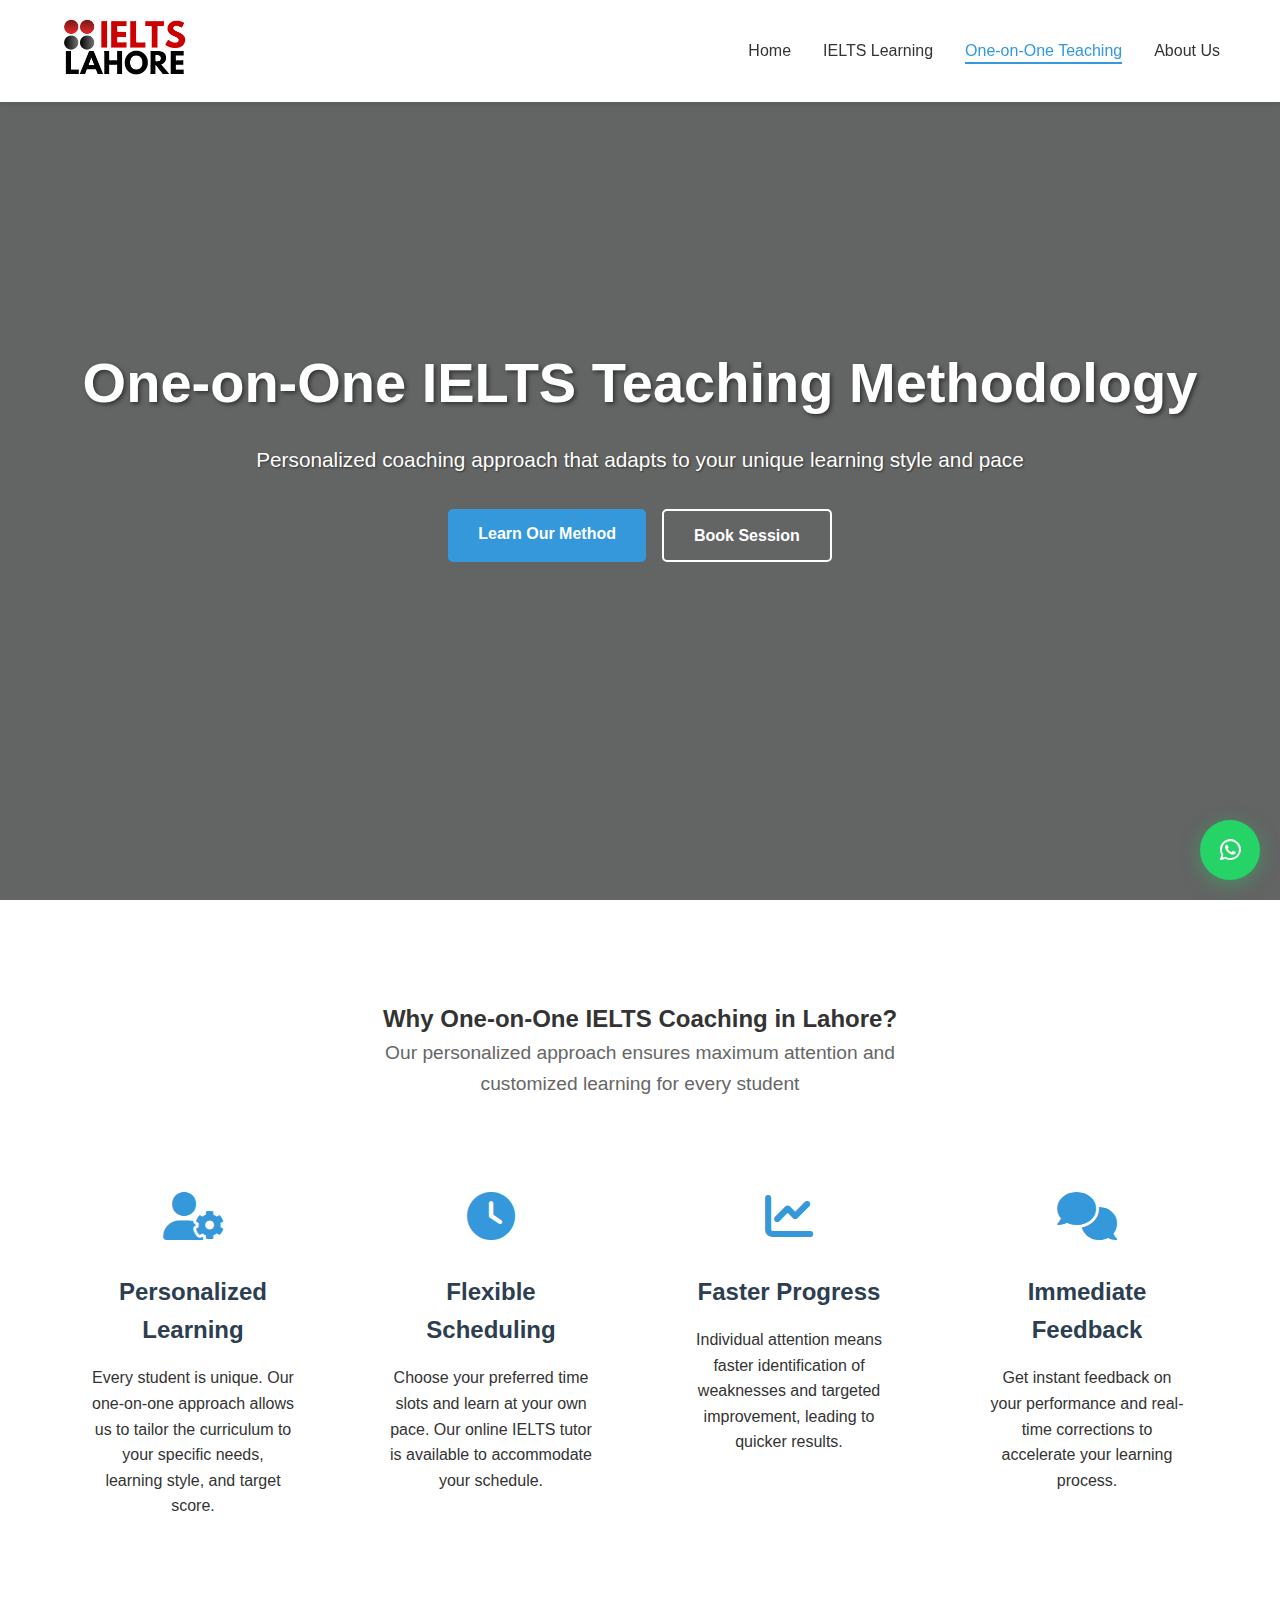
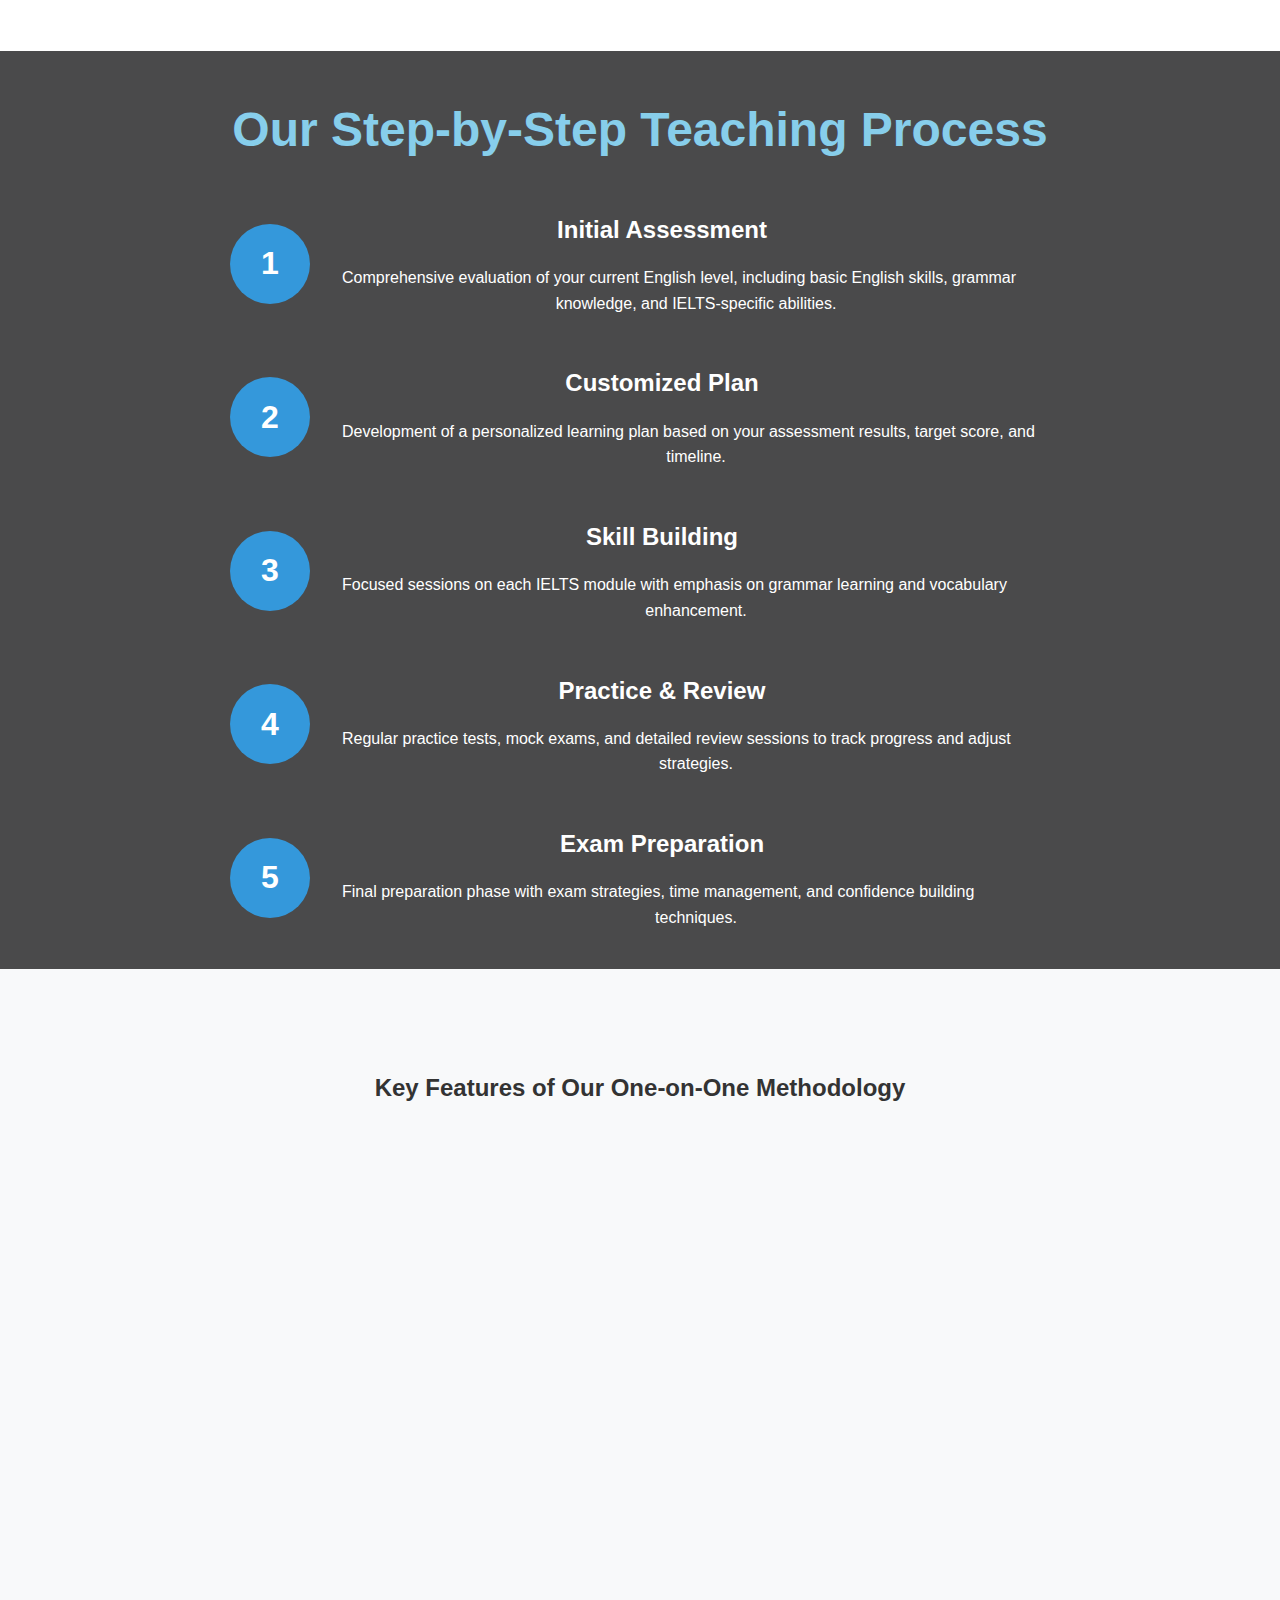
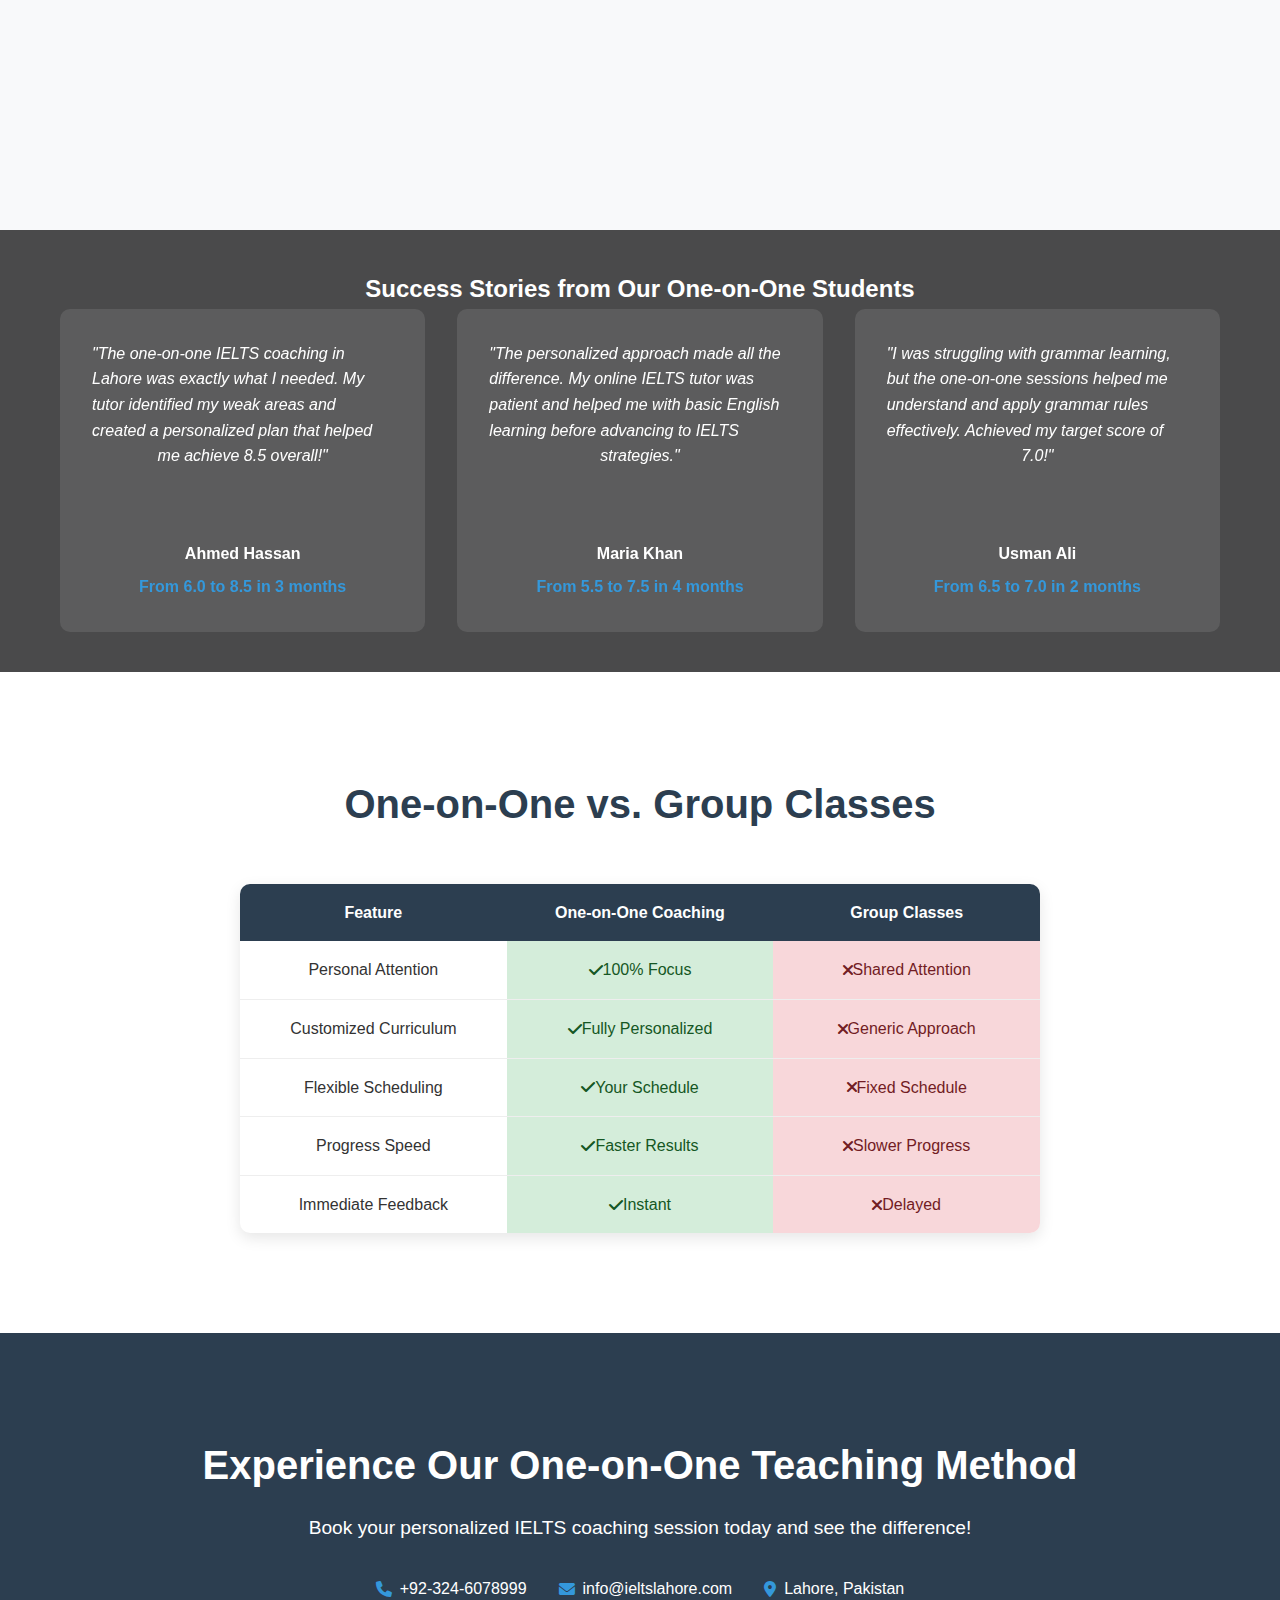
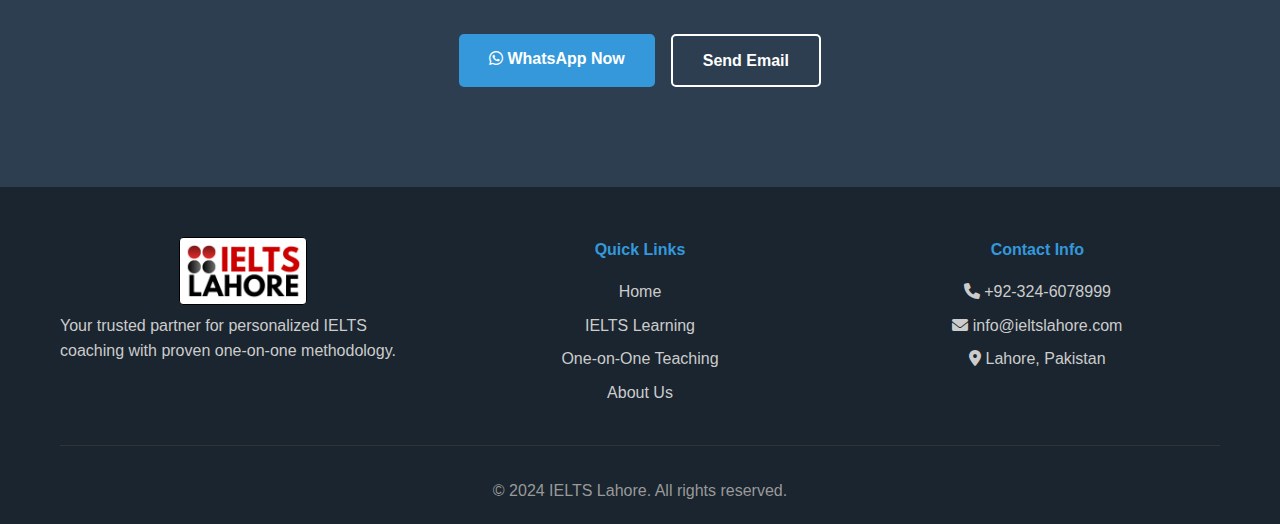
<file: one-on-one-methodology.html>
<!DOCTYPE html>
<html lang="en">
<head>
    <meta charset="UTF-8">
    <meta name="viewport" content="width=device-width, initial-scale=1.0">
    <meta name="description" content="Discover our proven one-on-one IELTS coaching methodology in Lahore. Personalized teaching approach with customized learning plans and expert guidance.">
    <meta name="keywords" content="One-on-one IELTS coaching in Lahore, personalized IELTS tutoring, IELTS teaching methodology, individual coaching, private IELTS tutor">
    <meta name="author" content="IELTS Lahore">
    <meta name="robots" content="index, follow">
    
    <!-- Open Graph Tags -->
    <meta property="og:title" content="One-on-One IELTS Teaching Methodology | Best IELTS Coaching in Lahore">
    <meta property="og:description" content="Learn about our personalized one-on-one IELTS coaching methodology that delivers exceptional results.">
    <meta property="og:type" content="website">
    <meta property="og:url" content="https://ieltslahore.com/one-on-one-methodology">
    <meta property="og:image" content="https://pixabay.com/get/g794fef856b64a24c11537b22920272884825df85b8737dd56e0f8930d6f31db7afbcde7d4e28e14d07e2df3ebfd66209e33cdff452506e3f58712d61a001e522_1280.jpg">
    
    <title>One-on-One IELTS Teaching Methodology | Best IELTS Coaching in Lahore</title>
    
    <link rel="stylesheet" href="css/style.css">
    <link rel="stylesheet" href="https://cdnjs.cloudflare.com/ajax/libs/font-awesome/6.0.0/css/all.min.css">
    <link rel="canonical" href="https://ieltslahore.com/one-on-one-methodology">
</head>
<body>
    <!-- Header -->
    <header class="header">
        <nav class="navbar">
            <div class="nav-container">
                <div class="logo">
                    <figure class="logoimg">
                        <img src="Images\IELTS (2).png" alt="my img">
                    </figure>
                </div>
                <ul class="nav-menu">
                    <li><a href="index.html" class="nav-link">Home</a></li>
                    <li><a href="ielts-learning.html" class="nav-link">IELTS Learning</a></li>
                    <li><a href="one-on-one-methodology.html" class="nav-link active">One-on-One Teaching</a></li>
                    <li><a href="about-us.html" class="nav-link">About Us</a></li>
                </ul>
                <div class="hamburger">
                    <span class="bar"></span>
                    <span class="bar"></span>
                    <span class="bar"></span>
                </div>
            </div>
        </nav>
    </header>

    <!-- Hero Section -->
    <section class="hero">
        <div class="hero-overlay">
            <div class="hero-content">
                <h1>One-on-One IELTS Teaching Methodology</h1>
                <p>Personalized coaching approach that adapts to your unique learning style and pace</p>
                <div class="hero-buttons">
                    <a href="#methodology" class="btn btn-primary">Learn Our Method</a>
                    <a href="#contact" class="btn btn-secondary">Book Session</a>
                </div>
            </div>
        </div>
    </section>

    <!-- Methodology Overview -->
    <section class="methodology-overview" id="methodology">
        <div class="container">
            <h2>Why One-on-One IELTS Coaching in Lahore?</h2>
            <p class="section-subtitle">Our personalized approach ensures maximum attention and customized learning for every student</p>
            
            <div class="overview-grid">
                <div class="overview-item">
                    <div class="overview-icon">
                        <i class="fas fa-user-cog"></i>
                    </div>
                    <h3>Personalized Learning</h3>
                    <p>Every student is unique. Our one-on-one approach allows us to tailor the curriculum to your specific needs, learning style, and target score.</p>
                </div>
                
                <div class="overview-item">
                    <div class="overview-icon">
                        <i class="fas fa-clock"></i>
                    </div>
                    <h3>Flexible Scheduling</h3>
                    <p>Choose your preferred time slots and learn at your own pace. Our online IELTS tutor is available to accommodate your schedule.</p>
                </div>
                
                <div class="overview-item">
                    <div class="overview-icon">
                        <i class="fas fa-chart-line"></i>
                    </div>
                    <h3>Faster Progress</h3>
                    <p>Individual attention means faster identification of weaknesses and targeted improvement, leading to quicker results.</p>
                </div>
                
                <div class="overview-item">
                    <div class="overview-icon">
                        <i class="fas fa-comments"></i>
                    </div>
                    <h3>Immediate Feedback</h3>
                    <p>Get instant feedback on your performance and real-time corrections to accelerate your learning process.</p>
                </div>
            </div>
        </div>
    </section>

    <!-- Teaching Process -->
    <section class="teaching-process">
        <div class="process-overlay">
            <div class="container">
                <h2>Our Step-by-Step Teaching Process</h2>
                <div class="process-timeline">
                    <div class="process-step">
                        <div class="step-number">1</div>
                        <div class="step-content">
                            <h3>Initial Assessment</h3>
                            <p>Comprehensive evaluation of your current English level, including basic English skills, grammar knowledge, and IELTS-specific abilities.</p>
                        </div>
                    </div>
                    
                    <div class="process-step">
                        <div class="step-number">2</div>
                        <div class="step-content">
                            <h3>Customized Plan</h3>
                            <p>Development of a personalized learning plan based on your assessment results, target score, and timeline.</p>
                        </div>
                    </div>
                    
                    <div class="process-step">
                        <div class="step-number">3</div>
                        <div class="step-content">
                            <h3>Skill Building</h3>
                            <p>Focused sessions on each IELTS module with emphasis on grammar learning and vocabulary enhancement.</p>
                        </div>
                    </div>
                    
                    <div class="process-step">
                        <div class="step-number">4</div>
                        <div class="step-content">
                            <h3>Practice & Review</h3>
                            <p>Regular practice tests, mock exams, and detailed review sessions to track progress and adjust strategies.</p>
                        </div>
                    </div>
                    
                    <div class="process-step">
                        <div class="step-number">5</div>
                        <div class="step-content">
                            <h3>Exam Preparation</h3>
                            <p>Final preparation phase with exam strategies, time management, and confidence building techniques.</p>
                        </div>
                    </div>
                </div>
            </div>
        </div>
    </section>

    <!-- Methodology Features -->
    <section class="methodology-features">
        <div class="container">
            <h2>Key Features of Our One-on-One Methodology</h2>
            <div class="features-grid">
                <div class="feature-card">
                    <div class="feature-icon">
                        <i class="fas fa-bullseye"></i>
                    </div>
                    <h3>Targeted Approach</h3>
                    <p>Focus on your specific weaknesses with customized exercises and practice materials designed for your improvement areas.</p>
                </div>
                
                <div class="feature-card">
                    <div class="feature-icon">
                        <i class="fas fa-brain"></i>
                    </div>
                    <h3>Adaptive Learning</h3>
                    <p>Our teaching method adapts to your learning style, whether you're a visual, auditory, or kinesthetic learner.</p>
                </div>
                
                <div class="feature-card">
                    <div class="feature-icon">
                        <i class="fas fa-graduation-cap"></i>
                    </div>
                    <h3>Expert Guidance</h3>
                    <p>Learn from experienced IELTS instructors who understand the exam inside out and know how to help you succeed.</p>
                </div>
                
                <div class="feature-card">
                    <div class="feature-icon">
                        <i class="fas fa-laptop"></i>
                    </div>
                    <h3>Technology Integration</h3>
                    <p>Use of modern teaching tools and online resources to enhance your learning experience as an online IELTS tutor.</p>
                </div>
                
                <div class="feature-card">
                    <div class="feature-icon">
                        <i class="fas fa-calendar-check"></i>
                    </div>
                    <h3>Progress Tracking</h3>
                    <p>Regular assessment and progress tracking to ensure you're on the right path to achieving your target score.</p>
                </div>
                
                <div class="feature-card">
                    <div class="feature-icon">
                        <i class="fas fa-headset"></i>
                    </div>
                    <h3>24/7 Support</h3>
                    <p>Access to support and guidance whenever you need it, ensuring continuous learning and improvement.</p>
                </div>
            </div>
        </div>
    </section>

    <!-- Success Stories -->
    <section class="success-stories">
        <div class="stories-overlay">
            <div class="container">
                <h2>Success Stories from Our One-on-One Students</h2>
                <div class="stories-grid">
                    <div class="story-card">
                        <div class="story-content">
                            <p>"The one-on-one IELTS coaching in Lahore was exactly what I needed. My tutor identified my weak areas and created a personalized plan that helped me achieve 8.5 overall!"</p>
                            <div class="story-author">
                                <h4>Ahmed Hassan</h4>
                                <span>From 6.0 to 8.5 in 3 months</span>
                            </div>
                        </div>
                    </div>
                    
                    <div class="story-card">
                        <div class="story-content">
                            <p>"The personalized approach made all the difference. My online IELTS tutor was patient and helped me with basic English learning before advancing to IELTS strategies."</p>
                            <div class="story-author">
                                <h4>Maria Khan</h4>
                                <span>From 5.5 to 7.5 in 4 months</span>
                            </div>
                        </div>
                    </div>
                    
                    <div class="story-card">
                        <div class="story-content">
                            <p>"I was struggling with grammar learning, but the one-on-one sessions helped me understand and apply grammar rules effectively. Achieved my target score of 7.0!"</p>
                            <div class="story-author">
                                <h4>Usman Ali</h4>
                                <span>From 6.5 to 7.0 in 2 months</span>
                            </div>
                        </div>
                    </div>
                </div>
            </div>
        </div>
    </section>

    <!-- Comparison Section -->
    <section class="comparison">
        <div class="container">
            <h2>One-on-One vs. Group Classes</h2>
            <div class="comparison-table">
                <div class="comparison-header">
                    <div class="comparison-cell">Feature</div>
                    <div class="comparison-cell">One-on-One Coaching</div>
                    <div class="comparison-cell">Group Classes</div>
                </div>
                
                <div class="comparison-row">
                    <div class="comparison-cell">Personal Attention</div>
                    <div class="comparison-cell success"><i class="fas fa-check"></i> 100% Focus</div>
                    <div class="comparison-cell limited"><i class="fas fa-times"></i> Shared Attention</div>
                </div>
                
                <div class="comparison-row">
                    <div class="comparison-cell">Customized Curriculum</div>
                    <div class="comparison-cell success"><i class="fas fa-check"></i> Fully Personalized</div>
                    <div class="comparison-cell limited"><i class="fas fa-times"></i> Generic Approach</div>
                </div>
                
                <div class="comparison-row">
                    <div class="comparison-cell">Flexible Scheduling</div>
                    <div class="comparison-cell success"><i class="fas fa-check"></i> Your Schedule</div>
                    <div class="comparison-cell limited"><i class="fas fa-times"></i> Fixed Schedule</div>
                </div>
                
                <div class="comparison-row">
                    <div class="comparison-cell">Progress Speed</div>
                    <div class="comparison-cell success"><i class="fas fa-check"></i> Faster Results</div>
                    <div class="comparison-cell limited"><i class="fas fa-times"></i> Slower Progress</div>
                </div>
                
                <div class="comparison-row">
                    <div class="comparison-cell">Immediate Feedback</div>
                    <div class="comparison-cell success"><i class="fas fa-check"></i> Instant</div>
                    <div class="comparison-cell limited"><i class="fas fa-times"></i> Delayed</div>
                </div>
            </div>
        </div>
    </section>

    <!-- Contact Section -->
    <section class="contact" id="contact">
        <div class="container">
            <h2>Experience Our One-on-One Teaching Method</h2>
            <p>Book your personalized IELTS coaching session today and see the difference!</p>
            <div class="contact-info">
                <div class="contact-item">
                    <i class="fas fa-phone"></i>
                    <span>+92-324-6078999</span>
                </div>
                <div class="contact-item">
                    <i class="fas fa-envelope"></i>
                    <span>info@ieltslahore.com</span>
                </div>
                <div class="contact-item">
                    <i class="fas fa-map-marker-alt"></i>
                    <span>Lahore, Pakistan</span>
                </div>
            </div>
            <div class="contact-buttons">
                <a href="#" class="btn btn-primary" onclick="openWhatsApp()">
                    <i class="fab fa-whatsapp"></i> WhatsApp Now
                </a>
                <a href="mailto:info@ieltslahore.com" class="btn btn-secondary">Send Email</a>
            </div>
        </div>
    </section>

    <!-- Footer -->
    <footer class="footer">
        <div class="container">
            <div class="footer-content">
                <div class="footer-section">
                    <figure class="logoimg">
                        <img src="Images\IELTS (2).png" alt="my img">
                    </figure>
                    <p style="text-align-last: auto;">Your trusted partner for personalized IELTS coaching with proven one-on-one methodology.</p>
                </div>
                <div class="footer-section">
                    <h4>Quick Links</h4>
                    <ul>
                        <li><a href="index.html">Home</a></li>
                        <li><a href="ielts-learning.html">IELTS Learning</a></li>
                        <li><a href="one-on-one-methodology.html">One-on-One Teaching</a></li>
                        <li><a href="about-us.html">About Us</a></li>
                    </ul>
                </div>
                <div class="footer-section">
                    <h4>Contact Info</h4>
                    <p><i class="fas fa-phone"></i> +92-324-6078999</p>
                    <p><i class="fas fa-envelope"></i> info@ieltslahore.com</p>
                    <p><i class="fas fa-map-marker-alt"></i> Lahore, Pakistan</p>
                </div>
            </div>
            <div class="footer-bottom">
                <p>&copy; 2024 IELTS Lahore. All rights reserved.</p>
            </div>
        </div>
    </footer>

    <!-- WhatsApp Button -->
    <div class="whatsapp-float" onclick="openWhatsApp()">
        <i class="fab fa-whatsapp"></i>
    </div>

    <script src="js/main.js"></script>
</body>
</html>
</file>
<file: css/style.css>
/* Reset and Base Styles */
* {
    margin: 0;
    padding: 0;
    box-sizing: border-box;
}

html {
    scroll-behavior: smooth;
}

body {
    font-family: 'Arial', sans-serif;
    line-height: 1.6;
    color: #333;
    background-color: #f8f9fa;
}

.container {
    text-align-last: center;
    max-width: 1200px;
    margin: 0 auto;
    padding: 0 20px;
}

/* Header Styles */
.header {
    background: #fff;
    box-shadow: 0 2px 5px rgba(0, 0, 0, 0.1);
    position: fixed;
    width: 100%;
    top: 0;
    z-index: 1000;
}

.navbar {
    padding: 1rem 0;
}

.nav-container {
    display: flex;
    justify-content: space-between;
    align-items: center;
    max-width: 1200px;
    margin: 0 auto;
    padding: 0 20px;
}

.logoimg img {
    position: relative;
    width: 10vw;
}

.logo h2 {
    color: #2c3e50;
    font-size: 1.8rem;
    font-weight: bold;
}

.logo span {
    color: #3498db;
    font-size: 1rem;
    font-weight: normal;
}

.nav-menu {
    display: flex;
    list-style: none;
    gap: 2rem;
}

.nav-link {
    text-decoration: none;
    color: #333;
    font-weight: 500;
    transition: color 0.3s ease;
    position: relative;
}

.nav-link:hover,
.nav-link.active {
    color: #3498db;
}

.nav-link.active::after {
    content: '';
    position: absolute;
    bottom: -5px;
    left: 0;
    width: 100%;
    height: 2px;
    background: #3498db;
}

/* Hamburger Menu */
.hamburger {
    display: none;
    flex-direction: column;
    cursor: pointer;
}

.bar {
    width: 25px;
    height: 3px;
    background: #333;
    margin: 3px 0;
    transition: 0.3s;
}

/* Hero Section */
.hero {
    height: 100vh;
    background-size: cover;
    background-position: center;
    background-attachment: fixed;
    display: flex;
    align-items: center;
    justify-content: center;
    text-align: center;
    color: white;
    position: relative;
}

.hero-overlay {
    height: 100vh;
    width: 100%;
    /* position: absolute;
    top: 0;
    left: 0;
    right: 0;
    bottom: 0; */
    background: rgba(0, 0, 0, 0.6);
    display: flex;
    align-items: center;
    justify-content: center;
}

.hero-content {
    max-width: 100%;
    padding: 50px 20px;
}

.hero h1 {
    font-size: 3.5rem;
    margin-bottom: 1rem;
    font-weight: bold;
    text-shadow: 2px 2px 4px rgba(0, 0, 0, 0.5);
}

.hero p {
    font-size: 1.3rem;
    margin-bottom: 2rem;
    text-shadow: 1px 1px 2px rgba(0, 0, 0, 0.5);
}

.hero-buttons {
    display: flex;
    gap: 1rem;
    justify-content: center;
    flex-wrap: wrap;
}

/* Button Styles */
.btn {
    display: inline-block;
    padding: 12px 30px;
    text-decoration: none;
    border-radius: 5px;
    font-weight: 600;
    transition: all 0.3s ease;
    border: none;
    cursor: pointer;
    text-align: center;
}

.btn-primary {
    background: #3498db;
    color: white;
}

.btn-primary:hover {
    background: #2980b9;
    transform: translateY(-2px);
}

.btn-secondary {
    background: transparent;
    color: white;
    border: 2px solid white;
}

.btn-secondary:hover {
    background: white;
    color: #3498db;
    transform: translateY(-2px);
}

.btn-outline {
    background: transparent;
    color: #3498db;
    border: 2px solid #3498db;
}

.btn-outline:hover {
    background: #3498db;
    color: white;
    transform: translateY(-2px);
}

/* Services Section */
.services {
    padding: 100px 0;
    background: #fff;
}

.services h2 {
    text-align: center;
    font-size: 2.5rem;
    margin-bottom: 3rem;
    color: #2c3e50;
}

.services-grid {
    display: grid;
    grid-template-columns: repeat(auto-fit, minmax(280px, 1fr));
    gap: 2rem;
}

.service-card {
    background: #f8f9fa;
    padding: 2rem;
    border-radius: 10px;
    text-align: center;
    transition: transform 0.3s ease, box-shadow 0.3s ease;
}

.service-card:hover {
    transform: translateY(-5px);
    box-shadow: 0 10px 30px rgba(0, 0, 0, 0.1);
}

.service-icon {
    font-size: 3rem;
    color: #3498db;
    margin-bottom: 1rem;
}

.service-card h3 {
    font-size: 1.5rem;
    margin-bottom: 1rem;
    color: #2c3e50;
}

.service-card p {
    color: #666;
    line-height: 1.6;
}

/* About Section */
.about {
    /* padding: 390px 0; */
    background-size: cover;
    background-position: center;
    background-attachment: fixed;
    color: white;
    position: relative;
}

.about-overlay {
    height: auto;
    /* position: absolute;
    top: 0;
    left: 0;
    right: 0;
    bottom: 0; */
    background: rgba(0, 0, 0, 0.7);
    display: flex;
    align-items: center;
    padding: 50px 0;
}

.about-content {
    position: relative;
    z-index: 1;
}

.about h2 {
    color: skyblue;
    font-size: xx-large;
    font-size: 2.5rem;
    margin-bottom: 2rem;
    text-align: center;
}

.about p {
    font-size: 1.2rem;
    text-align: center;
    max-width: 800px;
    margin: 0 auto 3rem;
}

.stats {
    display: grid;
    grid-template-columns: repeat(auto-fit, minmax(200px, 1fr));
    gap: 7rem;
    text-align: center;
}

.stats div {
    background-color: #89878742;
    border-radius: 10px;
    width: 100%;
    padding: 10px;
    border: 2px solid #6a6868;
    margin: auto;
}

@media (max-width: 768px) {
    .stats div {
        width: 50%;
    }

    .stats {
        gap: 5rem;
    }

    .about-overlay {
        padding: 50px 0;
    }

    .logoimg img {
        width: 20vw;
    }
}


.stat h3 {
    font-size: 3rem;
    color: #3498db;
    margin-bottom: 0.5rem;
}

.stat p {
    font-size: 1.1rem;
    margin: 0;
}

/* Testimonials Section */
.testimonials {
    padding: 100px 0;
    background: #f8f9fa;
}

.testimonials h2 {
    text-align: center;
    font-size: 2.5rem;
    margin-bottom: 3rem;
    color: #2c3e50;
}

.testimonials-grid {
    display: grid;
    grid-template-columns: repeat(auto-fit, minmax(300px, 1fr));
    gap: 2rem;
}

.testimonial {
    background: white;
    padding: 2rem;
    border-radius: 10px;
    box-shadow: 0 5px 15px rgba(0, 0, 0, 0.1);
}

.testimonial-content p {
    font-style: italic;
    margin-bottom: 1.5rem;
    color: #666;
}

.testimonial-author h4 {
    color: #2c3e50;
    margin-bottom: 0.5rem;
}

.testimonial-author span {
    color: #3498db;
    font-weight: 600;
}

/* Contact Section */
.contact {
    padding: 100px 0;
    background: #2c3e50;
    color: white;
    text-align: center;
}

.contact h2 {
    font-size: 2.5rem;
    margin-bottom: 1rem;
}

.contact p {
    font-size: 1.2rem;
    margin-bottom: 2rem;
}

.contact-info {
    display: flex;
    justify-content: center;
    gap: 2rem;
    margin-bottom: 2rem;
    flex-wrap: wrap;
}

.contact-item {
    display: flex;
    align-items: center;
    gap: 0.5rem;
}

.contact-item i {
    color: #3498db;
}

.contact-buttons {
    display: flex;
    gap: 1rem;
    justify-content: center;
    flex-wrap: wrap;
}

/* Footer */
.footer {
    background: #1a252f;
    color: white;
    padding: 50px 0 20px;
}

.footer-content {
    display: grid;
    grid-template-columns: repeat(auto-fit, minmax(250px, 1fr));
    gap: 2rem;
    margin-bottom: 2rem;
}

.footer-section h3,
.footer-section h4 {
    margin-bottom: 1rem;
    color: #3498db;
}

.footer-section ul {
    list-style: none;
}

.footer-section ul li {
    margin-bottom: 0.5rem;
}

.footer-section ul li a {
    color: #ccc;
    text-decoration: none;
    transition: color 0.3s ease;
}

.footer-section ul li a:hover {
    color: #3498db;
}

.footer-section p {
    color: #ccc;
    margin-bottom: 0.5rem;
}

.footer-section .logoimg img {
    border: 1px solid black;
    background-color: rgb(255, 255, 255);
    border-radius: 4px;
    padding: 4px;
}

.footer-bottom {
    text-align: center;
    padding-top: 2rem;
    border-top: 1px solid #333;
    color: #999;
}

/* WhatsApp Float Button */
.whatsapp-float {
    position: fixed;
    bottom: 20px;
    right: 20px;
    width: 60px;
    height: 60px;
    background: #25d366;
    color: white;
    border-radius: 50%;
    display: flex;
    align-items: center;
    justify-content: center;
    font-size: 1.5rem;
    cursor: pointer;
    z-index: 1000;
    transition: all 0.3s ease;
    box-shadow: 0 4px 20px rgba(37, 211, 102, 0.4);
}

.whatsapp-float:hover {
    transform: scale(1.1);
    box-shadow: 0 6px 25px rgba(37, 211, 102, 0.6);
}

/* IELTS Learning Page Specific Styles */
.modules {
    padding: 100px 0;
    background: #fff;
}

.modules h2 {
    text-align: center;
    font-size: 2.5rem;
    margin-bottom: 1rem;
    color: #2c3e50;
}

.section-subtitle {
    text-align: center;
    font-size: 1.2rem;
    color: #666;
    margin-bottom: 3rem;
    max-width: 600px;
    margin-left: auto;
    margin-right: auto;
}

.modules-grid {
    display: grid;
    grid-template-columns: repeat(auto-fit, minmax(300px, 1fr));
    gap: 2rem;
}

.module-card {
    background: #f8f9fa;
    padding: 2rem;
    border-radius: 10px;
    text-align: center;
    transition: transform 0.3s ease, box-shadow 0.3s ease;
}

.module-card:hover {
    transform: translateY(-5px);
    box-shadow: 0 10px 30px rgba(0, 0, 0, 0.1);
}

.module-icon {
    font-size: 3rem;
    color: #3498db;
    margin-bottom: 1rem;
}

.module-card h3 {
    font-size: 1.5rem;
    margin-bottom: 1rem;
    color: #2c3e50;
}

.module-content ul {
    list-style: none;
    text-align: left;
}

.module-content ul li {
    margin-bottom: 0.5rem;
    color: #666;
}

.module-content ul li::before {
    content: "✓";
    color: #3498db;
    font-weight: bold;
    margin-right: 0.5rem;
}

/* Learning Approach Section */
.learning-approach {
    /* padding: 100px 0; */
    background-size: cover;
    /* background-position: center; */
    /* background-attachment: fixed; */
    color: white;
    position: relative;
}

.approach-overlay {
    width: 100vw;
    /* position: absolute;
    top: 0;
    left: 0;
    right: 0;
    bottom: 0; */
    background: rgba(0, 0, 0, 0.7);
    display: flex;
    align-items: center;
}

.approach-overlay .container h2 {
    text-align: center;
    padding: 28px 0 0 0;
    color: skyblue;
    font-size: xx-large;
}

.approach-grid {
    display: grid;
    grid-template-columns: repeat(auto-fit, minmax(250px, 1fr));
    gap: 2rem;
    position: relative;
    z-index: 1;
}

.approach-item {
    text-align: center;
    padding: 2rem;
}

.approach-number {
    width: 60px;
    height: 60px;
    background: #3498db;
    color: white;
    border-radius: 50%;
    display: flex;
    align-items: center;
    justify-content: center;
    font-size: 1.5rem;
    font-weight: bold;
    margin: 0 auto 1rem;
}

.approach-item h3 {
    font-size: 1.3rem;
    margin-bottom: 1rem;
}

/* Study Materials Section */
.study-materials {
    padding: 100px 0;
    background: #f8f9fa;
}

.study-materials h2 {
    text-align: center;
    font-size: 2.5rem;
    margin-bottom: 3rem;
    color: #2c3e50;
}

.materials-grid {
    display: grid;
    grid-template-columns: repeat(auto-fit, minmax(250px, 1fr));
    gap: 2rem;
}

.material-card {
    background: white;
    padding: 2rem;
    border-radius: 10px;
    text-align: center;
    transition: transform 0.3s ease, box-shadow 0.3s ease;
}

.material-card:hover {
    transform: translateY(-5px);
    box-shadow: 0 10px 30px rgba(0, 0, 0, 0.1);
}

.material-icon {
    font-size: 3rem;
    color: #3498db;
    margin-bottom: 1rem;
}

/* Packages Section */
.packages {
    padding: 100px 0;
    background: #fff;
}

.packages h2 {
    text-align: center;
    font-size: 2.5rem;
    margin-bottom: 3rem;
    color: #2c3e50;
}

.packages-grid {
    display: grid;
    grid-template-columns: repeat(auto-fit, minmax(300px, 1fr));
    gap: 2rem;
}

.package-card {
    background: #f8f9fa;
    border-radius: 10px;
    padding: 2rem;
    text-align: center;
    position: relative;
    transition: transform 0.3s ease, box-shadow 0.3s ease;
}

.package-card:hover {
    transform: translateY(-5px);
    box-shadow: 0 10px 30px rgba(0, 0, 0, 0.1);
}

.package-card.featured {
    background: #3498db;
    color: white;
    transform: scale(1.05);
}

.package-badge {
    position: absolute;
    top: -10px;
    left: 50%;
    transform: translateX(-50%);
    background: #e74c3c;
    color: white;
    padding: 0.5rem 1rem;
    border-radius: 20px;
    font-size: 0.8rem;
    font-weight: bold;
}

.package-header {
    margin-bottom: 2rem;
}

.package-header h3 {
    font-size: 1.5rem;
    margin-bottom: 1rem;
}

.package-price {
    font-size: 2rem;
    font-weight: bold;
}

.package-price .currency {
    font-size: 1rem;
    vertical-align: top;
}

.package-price .period {
    font-size: 1rem;
    color: #666;
}

.package-card.featured .package-price .period {
    color: #ccc;
}

.package-features {
    list-style: none;
    margin-bottom: 2rem;
}

.package-features li {
    padding: 0.5rem 0;
    display: flex;
    align-items: center;
    gap: 0.5rem;
}

.package-features li i {
    color: #3498db;
}

.package-card.featured .package-features li i {
    color: #fff;
}

/* One-on-One Methodology Page Specific Styles */
.methodology-overview {
    padding: 100px 0;
    background: #fff;
}

.overview-grid {
    display: grid;
    grid-template-columns: repeat(auto-fit, minmax(250px, 1fr));
    gap: 2rem;
}

.overview-item {
    text-align: center;
    padding: 2rem;
}

.overview-icon {
    font-size: 3rem;
    color: #3498db;
    margin-bottom: 1rem;
}

.overview-item h3 {
    font-size: 1.5rem;
    margin-bottom: 1rem;
    color: #2c3e50;
}

/* Teaching Process Section */
.teaching-process {
    height: auto;
    /* padding: 100px 0; */
    background-size: cover;
    background-position: center;
    background-attachment: fixed;
    color: white;
    position: relative;
}

.process-overlay {
    padding: 0px;
    margin: 0px;
    width: 100vw;
    height: auto;
    /* position: absolute; */
    /* top: 0; */
    /* left: 0; */
    /* right: 0; */
    /* bottom: 0; */
    background: rgba(0, 0, 0, 0.7);
    display: flex;
    align-items: center;
}

.process-overlay .container h2 {
    font-size: -webkit-xxx-large;
    color: skyblue;
    padding: 41px 0px 4px 0px;
    text-align: -webkit-center;
}

.process-timeline {
    justify-self: anchor-center;
    padding: 38px;
    display: flex;
    flex-direction: column;
    gap: 3rem;
    position: relative;
    z-index: 1;
    text-align-last: center;
    width: 70vw;
}

.process-step {
    display: flex;
    align-items: flex-end;
    gap: 2rem;
}

.step-number {
    align-self: anchor-center;
    width: 80px;
    height: 80px;
    background: #3498db;
    color: white;
    border-radius: 50%;
    display: flex;
    align-items: center;
    justify-content: center;
    font-size: 2rem;
    font-weight: bold;
    flex-shrink: 0;
}

.step-content h3 {
    width: 50vw;
    font-size: 1.5rem;
    margin-bottom: 1rem;
}

.step-content p {
    text-align-last: center;
}

/* Methodology Features */
.methodology-features {
    padding: 100px 0;
    background: #f8f9fa;
}

.features-grid {
    display: grid;
    grid-template-columns: repeat(auto-fit, minmax(300px, 1fr));
    gap: 2rem;
}

.feature-card {
    background: white;
    padding: 2rem;
    border-radius: 10px;
    text-align: center;
    transition: transform 0.3s ease, box-shadow 0.3s ease;
}

.feature-card:hover {
    transform: translateY(-5px);
    box-shadow: 0 10px 30px rgba(0, 0, 0, 0.1);
}

.feature-icon {
    font-size: 3rem;
    color: #3498db;
    margin-bottom: 1rem;
}

.feature-card h3 {
    font-size: 1.3rem;
    margin-bottom: 1rem;
    color: #2c3e50;
}

/* Success Stories Section */
.success-stories {
    height: auto;
    /* padding: 100px 0; */
    background-size: cover;
    background-position: center;
    background-attachment: fixed;
    color: white;
    position: relative;
}

.stories-overlay {
    height: auto;
    padding: 40px;
    /* position: absolute;
    top: 0;
    left: 0;
    right: 0;
    bottom: 0; */
    background: rgba(0, 0, 0, 0.7);
    display: flex;
    align-items: center;
}

.stories-grid {
    display: grid;
    grid-template-columns: repeat(auto-fit, minmax(300px, 1fr));
    gap: 2rem;
    position: relative;
    z-index: 1;
}

.story-card {
    background: rgba(255, 255, 255, 0.1);
    padding: 2rem;
    border-radius: 10px;
    backdrop-filter: blur(10px);
}

.story-content p {
    font-style: italic;
    margin-bottom: 1.5rem;
}

.story-author h4 {
    margin-bottom: 0.5rem;
}

.story-author span {
    color: #3498db;
    font-weight: 600;
}

/* Comparison Section */
.comparison {
    padding: 100px 0;
    background: #fff;
}

.comparison h2 {
    text-align: center;
    font-size: 2.5rem;
    margin-bottom: 3rem;
    color: #2c3e50;
}

.comparison-table {
    max-width: 800px;
    margin: 0 auto;
    background: white;
    border-radius: 10px;
    overflow: hidden;
    box-shadow: 0 5px 15px rgba(0, 0, 0, 0.1);
}

.comparison-header {
    display: grid;
    grid-template-columns: 1fr 1fr 1fr;
    background: #2c3e50;
    color: white;
    font-weight: bold;
}

.comparison-row {
    display: grid;
    grid-template-columns: 1fr 1fr 1fr;
    border-bottom: 1px solid #eee;
}

.comparison-row:last-child {
    border-bottom: none;
}

.comparison-cell {
    padding: 1rem;
    text-align: center;
    display: flex;
    align-items: center;
    justify-content: center;
}

.comparison-cell.success {
    background: #d4edda;
    color: #155724;
}

.comparison-cell.limited {
    background: #f8d7da;
    color: #721c24;
}

/* About Us Page Specific Styles */
.our-story {
    padding: 100px 0;
    background: #fff;
}
.our-story .container .story-content {
    display: grid;
    grid-template-columns: 1fr 1fr;
    gap: 3rem;
    align-items: center;
}

.our-story .container .story-content .story-text{
  opacity: 0;
  transform: translateX(-100px);
  transition: all 0.6s ease-out;
}

.our-story .container .story-content .story-text.animate {
  opacity: 1;
  transform: translateX(0);
}

.story-content {
    display: grid;
    grid-template-columns: 1fr;
    gap: 3rem;
    align-items: center;
}

.story-text h2 {
    font-size: 2.5rem;
    margin-bottom: 2rem;
    color: #2c3e50;
}

.story-text p {
    margin-bottom: 1.5rem;
    color: #666;
    line-height: 1.8;
}

.story-image img {
    height: auto;
    max-width: 100%;
    border-radius: 40px;
    box-shadow: 0px 1px 17px 5px rgb(255 189 0 / 55%);
}

/* Mission & Vision Section */
.mission-vision {
    height: auto;
    padding: 0 0 100px 0;
    ;
    background-size: cover;
    background-position: center;
    background-attachment: fixed;
    color: white;
    position: relative;
}

.mission-overlay {
    padding: 70px 20px;
    height: auto;
    background: rgba(0, 0, 0, 0.7);
    display: flex;
    align-items: center;
}

.mission-vision-grid {
    display: grid;
    grid-template-columns: repeat(auto-fit, minmax(400px, 1fr));
    gap: 3rem;
    position: relative;
    z-index: 1;
}

.mission-card,
.vision-card {
    background: rgba(255, 255, 255, 0.1);
    padding: 3rem;
    border-radius: 10px;
    text-align: center;
    backdrop-filter: blur(10px);
}

.mission-icon,
.vision-icon {
    font-size: 3rem;
    color: #3498db;
    margin-bottom: 1rem;
}

.mission-card h3,
.vision-card h3 {
    font-size: 1.8rem;
    margin-bottom: 1.5rem;
}

/* Tutor Profile Section */
.tutor-profile {
    /* padding: 100px 0; */
    background: #f8f9fa;
}

.tutor-profile h2 {
    text-align: center;
    font-size: 2.5rem;
    margin-bottom: 3rem;
    color: #2c3e50;
}

.tutor-content {
    display: grid;
    grid-template-columns: 1fr 1fr;
    gap: 3rem;
    align-items: center;
}

.tutor-image img {
    width: 100%;
    border-radius: 10px;
    box-shadow: 0 10px 30px rgba(0, 0, 0, 0.1);
}

.tutor-info h3 {
    font-size: 2rem;
    margin-bottom: 0.5rem;
    color: #2c3e50;
}

.tutor-title {
    font-size: 1.2rem;
    color: #3498db;
    margin-bottom: 2rem;
    font-weight: 600;
}

.tutor-details {
    margin-bottom: 2rem;
}

.detail-item {
    display: flex;
    align-items: center;
    gap: 1rem;
    margin-bottom: 1rem;
}

.detail-item i {
    color: #3498db;
    font-size: 1.2rem;
}

.tutor-info p {
    color: #666;
    line-height: 1.8;
    margin-bottom: 1.5rem;
}

/* Values Section */
.values {
    padding: 100px 0;
    background: #fff;
}

.values h2 {
    text-align: center;
    font-size: 2.5rem;
    margin-bottom: 3rem;
    color: #2c3e50;
}

.values-grid {
    display: grid;
    grid-template-columns: repeat(auto-fit, minmax(250px, 1fr));
    gap: 2rem;
}

.value-card {
    text-align: center;
    padding: 2rem;
}

.value-icon {
    font-size: 3rem;
    color: #3498db;
    margin-bottom: 1rem;
}

.value-card h3 {
    font-size: 1.5rem;
    margin-bottom: 1rem;
    color: #2c3e50;
}

.value-card p {
    color: #666;
    line-height: 1.6;
}

/* Why Choose Us Section */
.why-choose-us {
    padding: 100px 0;
    background-size: cover;
    background-position: center;
    background-attachment: fixed;
    color: white;
    position: relative;
}

.choose-overlay {
    padding: 30px 0 30px 0;
    ;
    height: auto;
    background: rgba(0, 0, 0, 0.7);
    display: flex;
    align-items: center;
}

.choose-overlay .container h2 {
    color: skyblue;
    font-size: xx-large;
    margin-bottom: 10px;
}

.choose-grid {
    display: grid;
    grid-template-columns: repeat(auto-fit, minmax(300px, 1fr));
    gap: 2rem;
    position: relative;
    z-index: 1;
}

.choose-item {
    flex-direction: row;
    justify-content: center;
    display: flex;
    align-items: center;
    flex-wrap: wrap;
    gap: 1rem;
    padding: 1.5rem;
    background: rgba(255, 255, 255, 0.1);
    border-radius: 10px;
    backdrop-filter: blur(10px);
}

.choose-number {
    width: 40px;
    height: 40px;
    background: #3498db;
    color: white;
    border-radius: 50%;
    display: flex;
    align-items: center;
    justify-content: center;
    font-weight: bold;
    flex-shrink: 0;
}

.choose-item h3 {
    font-size: 1.3rem;
    margin-bottom: 0.5rem;
}

.choose-item p {
    text-align: center;
    color: #ccc;
    font-size: 0.9rem;
}

/* Success Stats Section */
.success-stats {
    padding: 100px 0;
    background: #2c3e50;
    color: white;
}

.success-stats h2 {
    text-align: center;
    font-size: 2.5rem;
    margin-bottom: 3rem;
}

.stats-grid {
    display: grid;
    grid-template-columns: repeat(auto-fit, minmax(200px, 1fr));
    gap: 2rem;
}

.stat-card {
    text-align: center;
    padding: 2rem;
}

.stat-number {
    font-size: 3rem;
    font-weight: bold;
    color: #3498db;
    margin-bottom: 1rem;
}

.stat-label {
    font-size: 1.2rem;
    color: #ccc;
}

/* Responsive Design */
@media (max-width: 768px) {
    .hamburger {
        display: flex;
    }

    .nav-menu {
        position: fixed;
        left: -100%;
        top: 70px;
        flex-direction: column;
        background: white;
        width: 100%;
        text-align: center;
        transition: 0.3s;
        box-shadow: 0 10px 27px rgba(0, 0, 0, 0.05);
        padding: 2rem 0;
        gap: 1rem;
    }

    .nav-menu.active {
        left: 0;
    }

    .hero h1 {
        font-size: 2.5rem;
    }

    .hero p {
        font-size: 1.1rem;
    }

    .hero-buttons {
        flex-direction: column;
        align-items: center;
    }

    .story-content {
        grid-template-columns: 1fr;
    }
    .our-story .container .story-content {
        grid-template-columns: 1fr;
    }

    .tutor-content {
        grid-template-columns: 1fr;
    }

    .mission-vision-grid {
        grid-template-columns: 1fr;
    }
    
.tutor-image img {
    width: 20%;
}

    .process-step {
        flex-direction: column;
        text-align: center;
    }

    .comparison-table {
        font-size: 0.9rem;
    }

    .comparison-cell {
        padding: 0.5rem;
    }

    .contact-info {
        flex-direction: column;
        align-items: center;
    }

    .contact-buttons {
        flex-direction: column;
        align-items: center;
    }

    .hero-buttons .btn {
        width: 200px;
    }
}

@media (max-width: 480px) {
    .hero h1 {
        font-size: 2rem;
    }

    .hero p {
        font-size: 1rem;
    }

    .services h2,
    .about h2,
    .testimonials h2,
    .contact h2 {
        font-size: 2rem;
    }

    .service-card,
    .testimonial,
    .package-card {
        padding: 1.5rem;
    }

    .comparison-table {
        font-size: 0.8rem;
    }

    .comparison-cell {
        padding: 0.3rem;
    }

    .whatsapp-float {
        width: 50px;
        height: 50px;
        font-size: 1.2rem;
    }
}

/* Print Styles */
@media print {

    .header,
    .whatsapp-float,
    .hero-buttons,
    .contact-buttons {
        display: none;
    }

    .hero {
        height: auto;
        padding: 2rem 0;
    }

    .hero-overlay {
        position: static;
        background: none;
        color: #333;
    }

    .hero h1 {
        color: #333;
    }

    .hero p {
        color: #666;
    }
}
</file>
